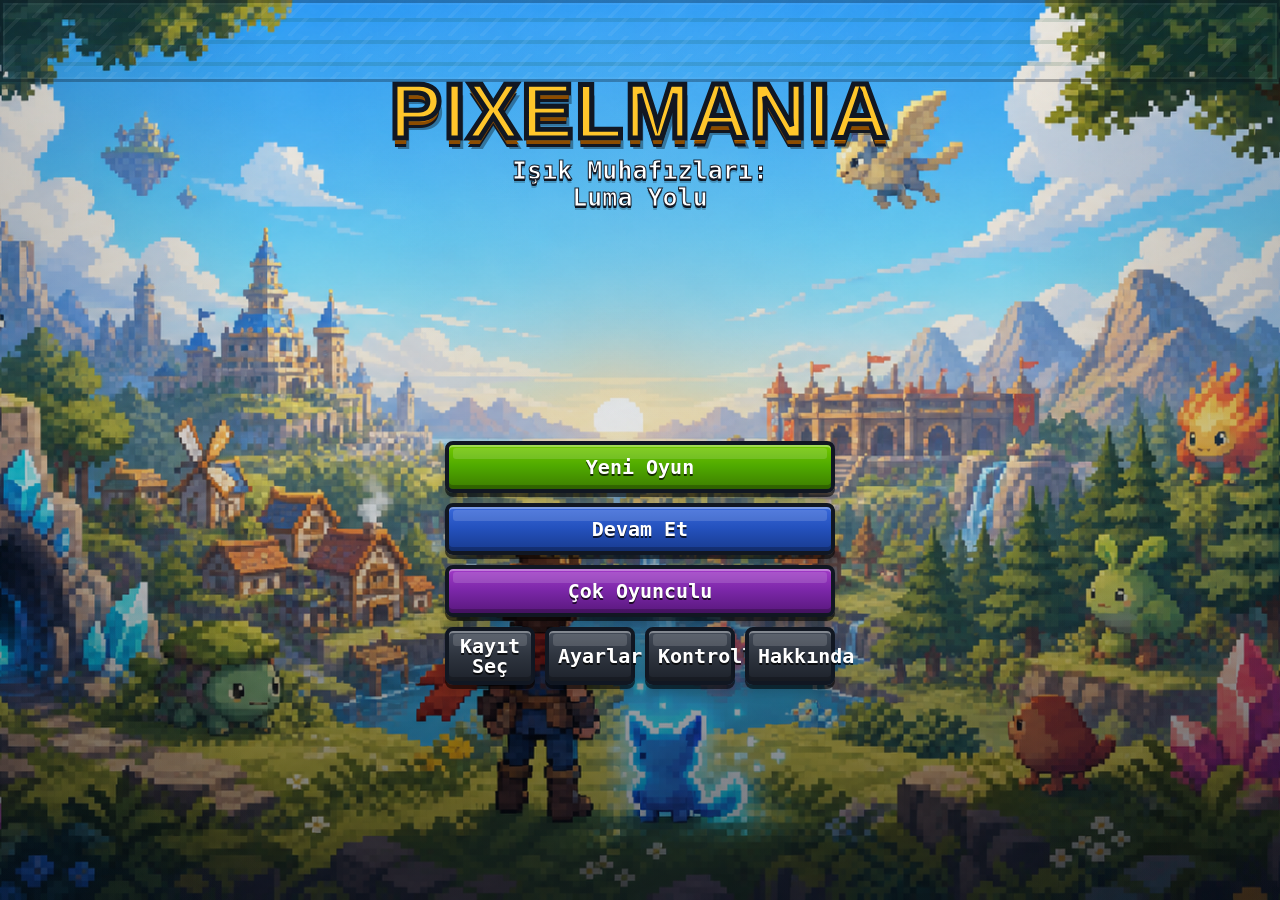
<file: index.html>
<!doctype html>
<html lang="tr">
<head>
  <meta charset="utf-8">
  <meta name="viewport" content="width=device-width, initial-scale=1, viewport-fit=cover">
  <meta name="theme-color" content="#172033">
  <meta name="google-adsense-account" content="ca-pub-5406294002533705">
  <title>Pixelmania — Işık Muhafızları: Luma Yolu</title>
  <link rel="stylesheet" href="css/style.css">
  <link rel="stylesheet" href="css/menus.css">
  <link rel="stylesheet" href="css/menu-pixelmania.css">
  <link rel="stylesheet" href="css/battle.css">
  <link rel="stylesheet" href="css/food.css?v=picnic-1">

  <script src="js/rewarded-ads.js?v=reward-1"></script>
  <script id="googleAdsScript" data-ad-client="ca-pub-5406294002533705" async onerror="window.LUMA.RewardedAds.loadFailed()"
    src="https://pagead2.googlesyndication.com/pagead/js/adsbygoogle.js?client=ca-pub-5406294002533705"
    crossorigin="anonymous"></script>
</head>
<body>
  <main id="gameShell" class="game-shell">
    <div id="screenFrame" class="screen-frame">
      <canvas id="gameCanvas" width="480" height="270" aria-label="Işık Muhafızları oyun alanı"></canvas>
      <div id="fadeLayer" class="fade-layer"></div>
      <div id="worldHud" class="world-hud hidden">
        <span id="hudMap">Işıkpınar Köyü</span>
        <span id="hudQuest">Görev yok</span>
        <span id="hudMoney">0 Luma</span>
        <span id="hudFps" class="hidden">60 FPS</span>
      </div>
      <div id="notificationStack" class="notification-stack" aria-live="polite"></div>
    </div>

    <!-- İsteğe bağlı manuel reklam alanı. Kimliği js/adsense-config.js içinde ayarlanır. -->
    <aside id="ad-game-side" class="ad-container ad-game-side hidden" aria-label="Reklam" data-ad-placement="gameSide"></aside>

    <section id="mainMenu" class="main-menu overlay-screen">
      <div class="menu-sky">
        <span class="cloud cloud-a"></span>
        <span class="cloud cloud-b"></span>
        <span class="cloud cloud-c"></span>
      </div>
      <div class="title-block">
        <p class="eyebrow">Yeni: Piknik &amp; Mutfak · 2D</p>
        <h1>Işık Muhafızları</h1>
        <p class="subtitle">Luma Yolu</p>
      </div>
      <nav class="menu-stack" aria-label="Ana menü">
        <button data-menu-action="new">Yeni Oyun</button>
        <button data-menu-action="continue">Devam Et</button>
        <button data-menu-action="slots">Kayıt Seç</button>
        <button data-menu-action="multiplayer">Çok Oyunculu</button>
        <button data-menu-action="settings">Ayarlar</button>
        <button data-menu-action="controls">Kontroller</button>
        <button data-menu-action="about">Hakkında</button>
      </nav>

      <!-- İsteğe bağlı manuel reklam alanı. Kimliği js/adsense-config.js içinde ayarlanır. -->
      <div id="ad-home-bottom" class="ad-container ad-home-bottom hidden" aria-label="Reklam" data-ad-placement="homeBottom"></div>

      <p class="menu-footer">Tamamen özgün yaratıklar, çevrimdışı oynanış, otomatik kayıt.</p>
    </section>

    <section id="dialogueBox" class="dialogue-box hidden" aria-live="polite">
      <div class="dialogue-name" id="dialogueName">Liora</div>
      <p id="dialogueText"></p>
      <div id="dialogueChoices" class="dialogue-choices"></div>
      <button id="dialogueNext" class="dialogue-next" aria-label="Devam et">▼</button>
    </section>

    <section id="starterScreen" class="starter-screen overlay-screen hidden">
      <div class="starter-card">
        <div class="starter-art-wrap">
          <canvas id="starterCanvas" width="160" height="120"></canvas>
        </div>
        <div class="starter-info">
          <p class="eyebrow">İlk yol arkadaşını seç</p>
          <h2 id="starterName">Filizik</h2>
          <p id="starterType" class="type-pill">Yaprak</p>
          <p id="starterDesc"></p>
          <div id="starterStats" class="stat-grid"></div>
          <div id="starterAbilities" class="ability-preview"></div>
        </div>
        <div class="starter-actions">
          <button data-starter-action="prev">Önceki</button>
          <button data-starter-action="select" class="primary">Seç</button>
          <button data-starter-action="next">Sonraki</button>
          <button data-starter-action="back" class="quiet">Geri</button>
        </div>
      </div>
    </section>

    <section id="battleScreen" class="battle-screen overlay-screen hidden">
      <canvas id="battleCanvas" width="480" height="170"></canvas>
      <div class="battle-bars">
        <div class="combatant enemy">
          <div><strong id="enemyName">Yaratık</strong> <span id="enemyLevel">Sv. 1</span></div>
          <div class="hp-shell"><span id="enemyHpBar"></span></div>
          <small id="enemyHpText"></small>
        </div>
        <div class="combatant player">
          <div><strong id="playerCreatureName">Yaratık</strong> <span id="playerLevel">Sv. 1</span></div>
          <div class="hp-shell"><span id="playerHpBar"></span></div>
          <small id="playerHpText"></small>
          <div class="xp-shell"><span id="playerXpBar"></span></div>
        </div>
      </div>
      <div class="battle-message" id="battleMessage">Ne yapacaksın?</div>

      <!-- İsteğe bağlı manuel reklam alanı. Kimliği js/adsense-config.js içinde ayarlanır. -->
      <div id="ad-result" class="ad-container ad-result-slot hidden" aria-label="Reklam" data-ad-placement="result"></div>

      <div class="battle-menu" id="battleMenu"></div>
    </section>

    <section id="panelScreen" class="panel-screen overlay-screen hidden">
      <div class="panel-window">
        <header>
          <h2 id="panelTitle">Menü</h2>
          <button id="panelClose" aria-label="Kapat">×</button>
        </header>
        <div id="panelContent" class="panel-content"></div>
      </div>
    </section>

    <section id="touchControls" class="touch-controls" aria-label="Dokunmatik kontroller">
      <div class="touch-stick" id="touchStick" aria-label="Hareket joystiği">
        <span class="touch-knob" id="touchKnob"></span>
      </div>
      <div class="touch-actions">
        <button data-control="run">Koş</button>
        <button data-control="action" class="touch-main">Etkileş</button>
        <button data-control="quick">Q</button>
        <button data-control="food">Mutfak</button>
        <button data-control="menu">Menü</button>
      </div>
    </section>
  </main>

  <script src="js/adsense-config.js"></script>
  <script src="data/abilities.js"></script>
  <script src="data/creatures.js"></script>
  <script src="data/items.js"></script>
  <script src="data/quests.js"></script>
  <script src="data/npcs.js"></script>
  <script src="data/maps.js"></script>
  <script src="data/aiMapPieces.js"></script>

  <script src="js/audio.js"></script>
  <script src="js/save.js"></script>
  <script src="js/abilities.js"></script>
  <script src="js/creatures.js"></script>
  <script src="js/inventory.js"></script>
  <script src="js/quests.js"></script>
  <script src="js/assetGenerator.js"></script>
  <script src="js/artPack.js"></script>
  <script src="js/aiMapPieces.js"></script>
  <script src="js/particles.js"></script>
  <script src="js/input.js"></script>
  <script src="js/camera.js"></script>
  <script src="js/collision.js"></script>
  <script src="js/roamers.js"></script>
  <script src="js/map.js"></script>
  <script src="js/player.js"></script>
  <script src="js/npc.js"></script>
  <script src="js/dialogue.js"></script>
  <script src="js/capture.js"></script>
  <script src="js/battle.js"></script>
  <script src="js/battlePresentation.js"></script>
  <script src="js/shop.js"></script>
  <script src="js/multiplayer.js"></script>
  <script src="js/economy.js"></script>
  <script src="js/daily.js"></script>
  <script src="js/progression.js"></script>
  <script src="js/advancedSystems.js"></script>
  <script src="js/food.js?v=picnic-1"></script>
  <script src="js/worldSystems.js"></script>
  <script src="js/evolution.js"></script>
  <script src="js/ui.js"></script>
  <script src="js/game.js"></script>
  <script src="js/main.js"></script>
</body>
</html>
</file>
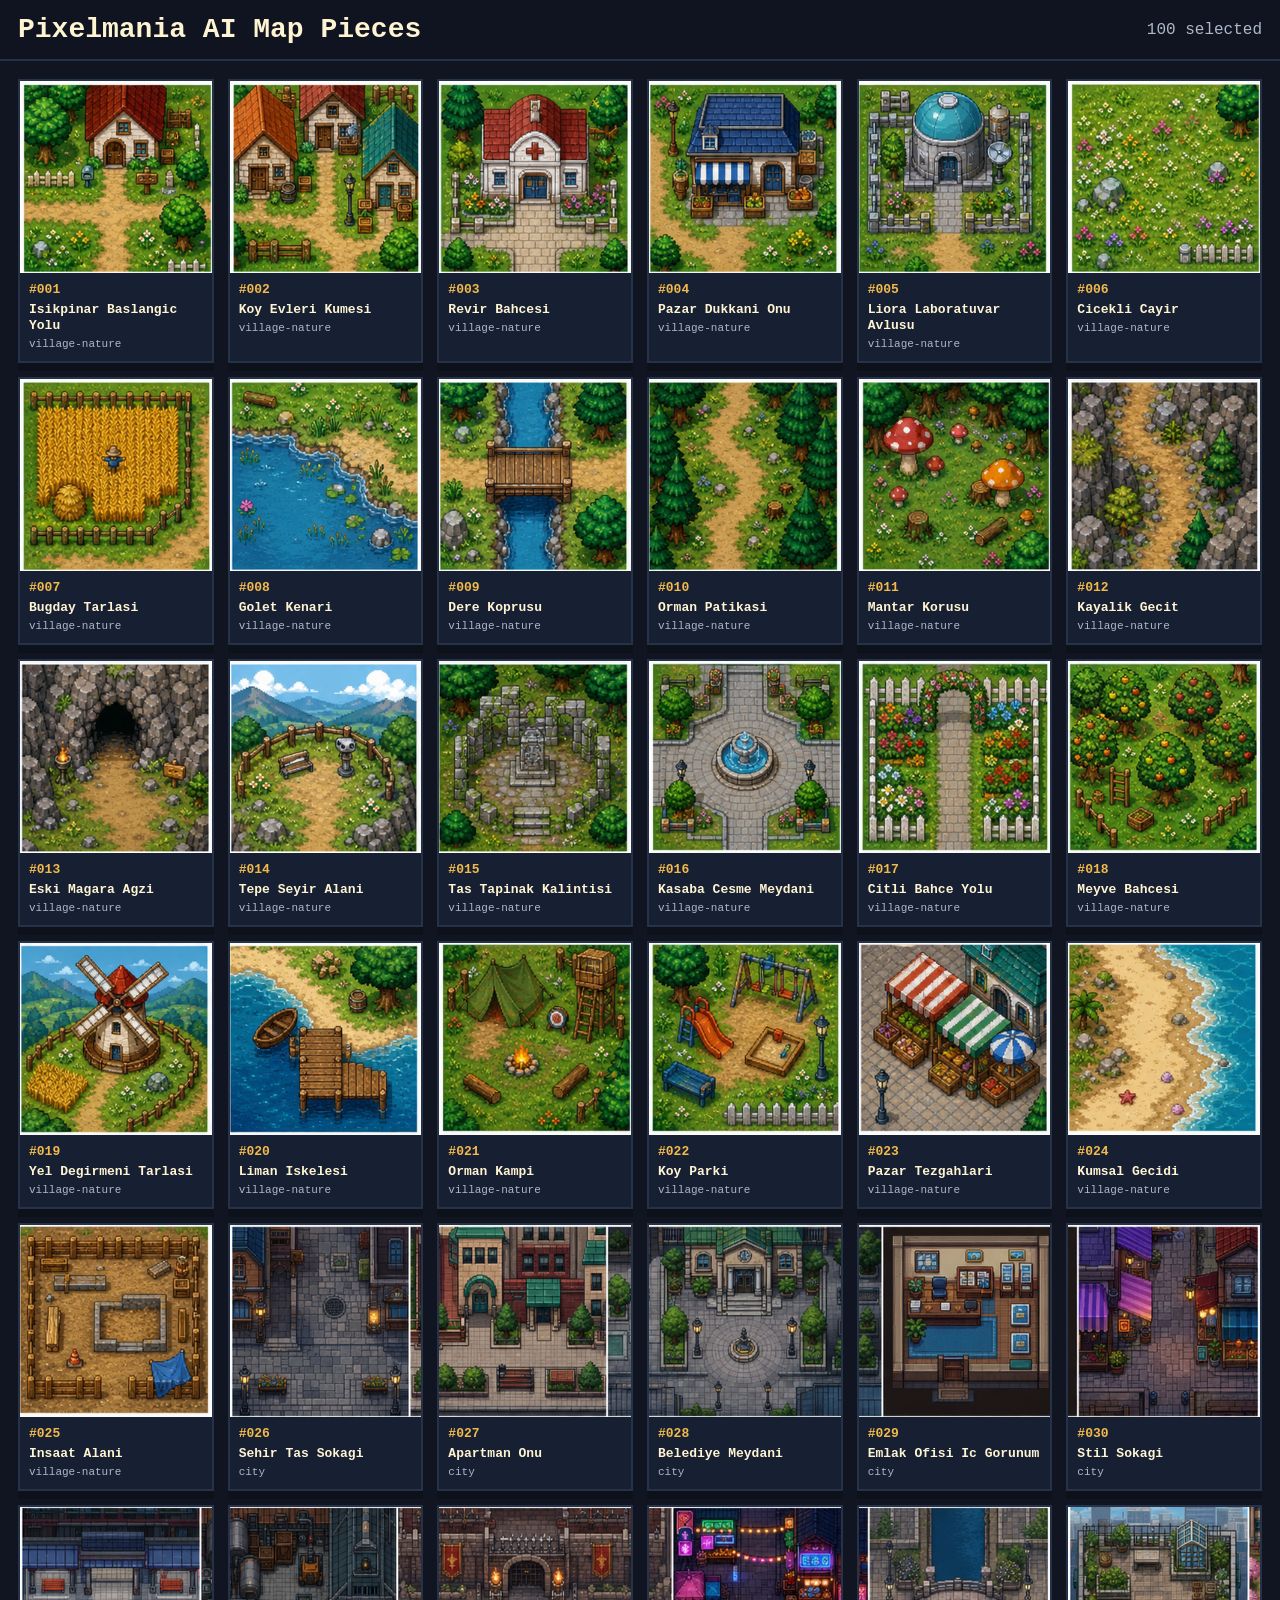
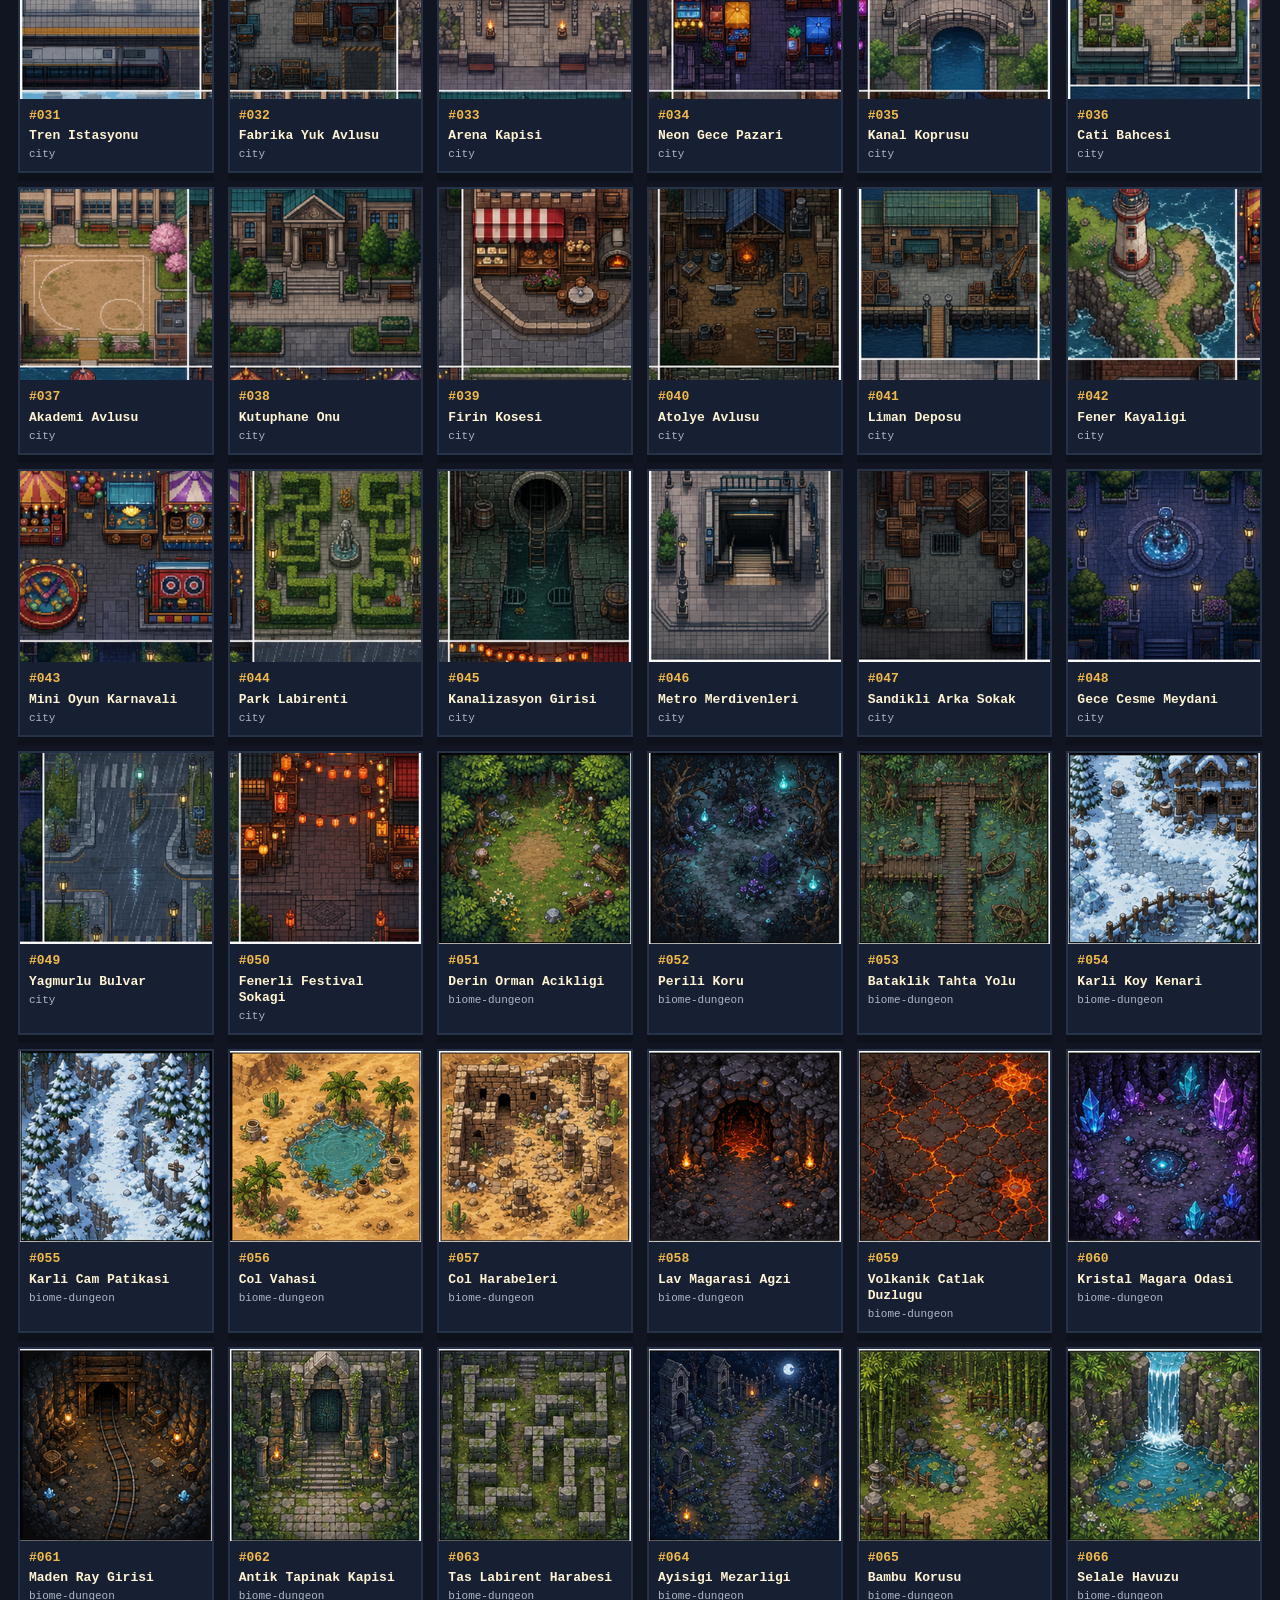
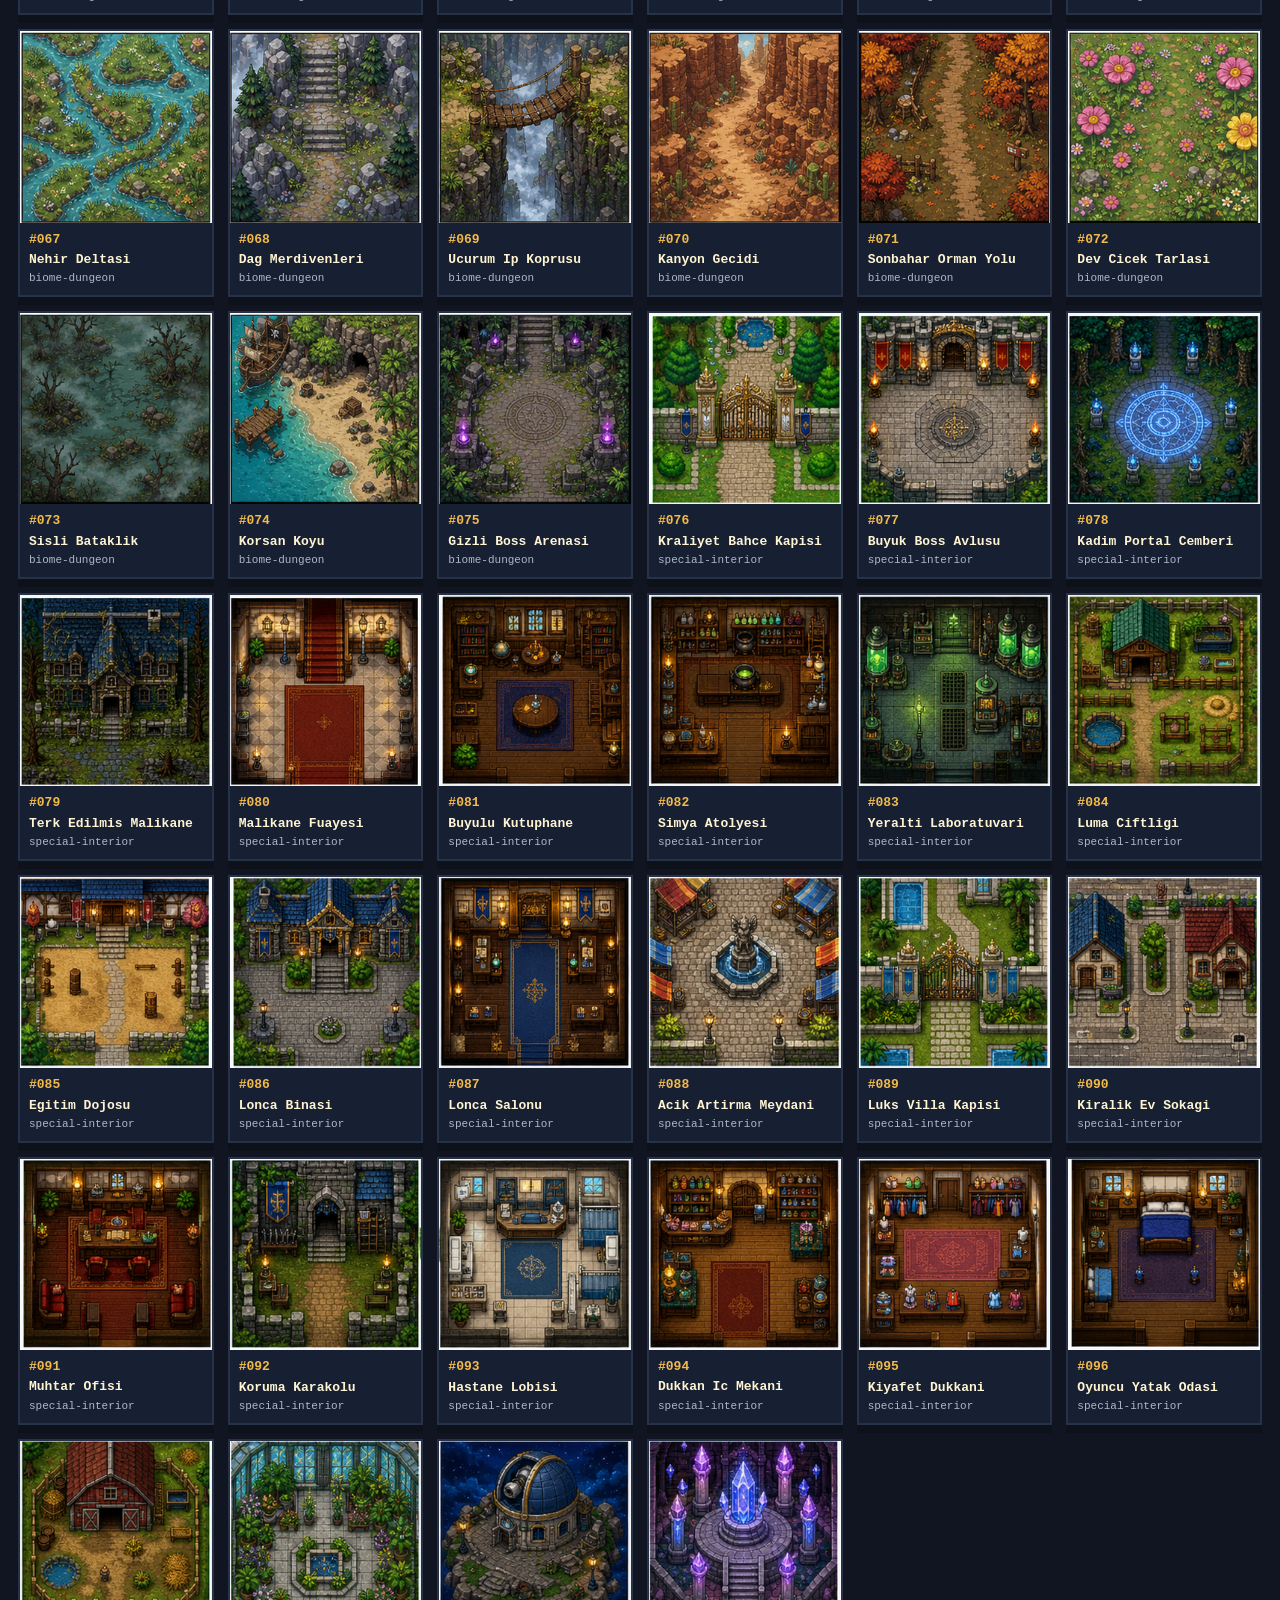
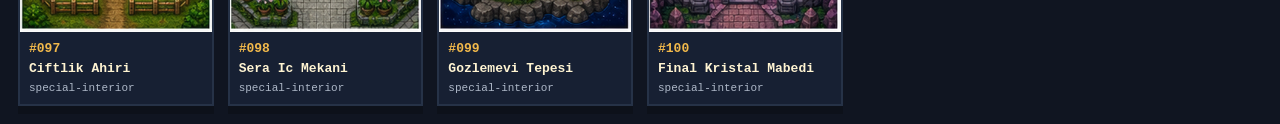
<file: concepts/map-piece-choices/index.html>
<!doctype html>
<html lang="tr">
<head>
  <meta charset="utf-8">
  <meta name="viewport" content="width=device-width, initial-scale=1">
  <title>Pixelmania Map Piece Choices</title>
  <style>
    :root {
      color-scheme: dark;
      --bg: #101521;
      --panel: #172033;
      --text: #fff4d2;
      --muted: #aeb8c8;
      --accent: #f2b94b;
    }
    * { box-sizing: border-box; }
    body {
      margin: 0;
      background: var(--bg);
      color: var(--text);
      font-family: ui-monospace, SFMono-Regular, Consolas, "Liberation Mono", monospace;
    }
    header {
      position: sticky;
      top: 0;
      z-index: 2;
      display: flex;
      align-items: center;
      justify-content: space-between;
      gap: 16px;
      padding: 14px 18px;
      background: rgba(16, 21, 33, .94);
      border-bottom: 2px solid #263247;
    }
    h1 {
      margin: 0;
      font-size: clamp(18px, 2.6vw, 28px);
      letter-spacing: 0;
    }
    .count {
      color: var(--muted);
      white-space: nowrap;
    }
    main {
      padding: 18px;
    }
    .grid {
      display: grid;
      grid-template-columns: repeat(auto-fill, minmax(170px, 1fr));
      gap: 14px;
    }
    .piece {
      margin: 0;
      background: var(--panel);
      border: 2px solid #263247;
      box-shadow: 0 8px 0 rgba(0,0,0,.2);
    }
    .piece img {
      display: block;
      width: 100%;
      image-rendering: auto;
      background: #0b1020;
    }
    .piece figcaption {
      display: grid;
      gap: 4px;
      padding: 9px;
      min-height: 70px;
      font-size: 13px;
      line-height: 1.25;
    }
    .num {
      color: var(--accent);
      font-weight: 800;
    }
    .cat {
      color: var(--muted);
      font-size: 11px;
    }
  </style>
</head>
<body>
  <header>
    <h1>Pixelmania AI Map Pieces</h1>
    <div class="count" id="count">100 selected</div>
  </header>
  <main>
    <section class="grid" id="grid" aria-label="Map piece choices"></section>
  </main>
  <script>
    fetch("manifest.json")
      .then(function (res) { return res.json(); })
      .then(function (manifest) {
        document.getElementById("count").textContent = manifest.count + " selected";
        var grid = document.getElementById("grid");
        grid.innerHTML = manifest.pieces.map(function (piece) {
          var src = piece.source.replace("concepts/map-piece-choices/", "");
          return "<figure class='piece'>" +
            "<img src='" + src + "' alt='" + piece.number + " - " + piece.title + "'>" +
            "<figcaption><span class='num'>#" + String(piece.number).padStart(3, "0") + "</span>" +
            "<strong>" + piece.title + "</strong>" +
            "<span class='cat'>" + piece.category + "</span></figcaption>" +
            "</figure>";
        }).join("");
      });
  </script>
</body>
</html>
</file>
<file: css/style.css>
:root {
  color-scheme: dark;
  --ink: #172033;
  --ink-2: #28364f;
  --cream: #fff4d2;
  --paper: #f7e7b2;
  --gold: #f2b94b;
  --leaf: #54b86b;
  --water: #4aa8d8;
  --fire: #e46d45;
  --stone: #8a8f91;
  --shadow: rgba(8, 13, 24, .56);
}

* {
  box-sizing: border-box;
  -webkit-tap-highlight-color: transparent;
}

html,
body {
  margin: 0;
  width: 100%;
  height: 100%;
  overflow: hidden;
  background: #0f1728;
  color: var(--cream);
  font-family: ui-monospace, "Cascadia Mono", "Consolas", monospace;
  letter-spacing: 0;
  touch-action: none;
}

button,
input,
select {
  font: inherit;
}

button {
  border: 0;
  color: #1c2335;
  background: var(--paper);
  box-shadow: inset 0 -3px 0 rgba(68, 43, 23, .28), 0 3px 0 rgba(0, 0, 0, .22);
  cursor: pointer;
}

button:focus-visible {
  outline: 3px solid #fff;
  outline-offset: 2px;
}

button:hover {
  filter: brightness(1.05);
}

button:active {
  transform: translateY(2px);
  box-shadow: inset 0 -1px 0 rgba(68, 43, 23, .28), 0 1px 0 rgba(0, 0, 0, .22);
}

.hidden {
  display: none !important;
}

.game-shell {
  position: fixed;
  inset: 0;
  display: grid;
  place-items: center;
  background:
    linear-gradient(180deg, #1c314c 0%, #101727 60%, #0b1020 100%);
}

.screen-frame {
  position: relative;
  width: min(100vw, calc(100vh * 16 / 9));
  height: min(100vh, calc(100vw * 9 / 16));
  background: #05070f;
  overflow: hidden;
  box-shadow: 0 0 0 4px #111827, 0 18px 60px rgba(0, 0, 0, .45);
}

#gameCanvas,
#battleCanvas,
#starterCanvas {
  image-rendering: pixelated;
  image-rendering: crisp-edges;
}

#gameCanvas {
  width: 100%;
  height: 100%;
  display: block;
  background: #76c66b;
}
.three-world-layer {
  pointer-events: none;
  position: absolute;
  inset: 0;
  z-index: 2;
  width: 100%;
  height: 100%;
  display: block;
  background: #172033;
  image-rendering: pixelated;
  image-rendering: crisp-edges;
  transition: opacity .18s steps(4);
}

.screen-frame.world-three-ready #gameCanvas {
  opacity: 0;
}

.fade-layer {
  pointer-events: none;
  position: absolute;
  inset: 0;
  background: #05070f;
  opacity: 0;
  transition: opacity .32s steps(6);
  z-index: 15;
}

.fade-layer.active {
  opacity: 1;
}

.world-hud {
  position: absolute;
  top: max(8px, env(safe-area-inset-top));
  left: 8px;
  right: 8px;
  z-index: 5;
  display: flex;
  gap: 6px;
  align-items: center;
  pointer-events: none;
}

.world-hud span {
  min-height: 22px;
  padding: 4px 8px;
  border: 2px solid #101521;
  background: rgba(255, 244, 210, .9);
  color: #172033;
  text-shadow: none;
  box-shadow: 0 2px 0 rgba(0, 0, 0, .25);
}

#hudQuest {
  flex: 1;
  overflow: hidden;
  white-space: nowrap;
  text-overflow: ellipsis;
}

.notification-stack {
  position: absolute;
  top: 38px;
  right: 8px;
  z-index: 30;
  display: flex;
  flex-direction: column;
  gap: 6px;
  align-items: flex-end;
  pointer-events: none;
}

.toast {
  max-width: min(320px, calc(100vw - 18px));
  padding: 8px 10px;
  border: 2px solid #101521;
  background: #fff4d2;
  color: #172033;
  box-shadow: 0 3px 0 rgba(0, 0, 0, .28);
  animation: toast-in .18s steps(3), toast-out .24s steps(3) 3.6s forwards;
}

@keyframes toast-in {
  from { transform: translateX(12px); opacity: 0; }
}

@keyframes toast-out {
  to { transform: translateX(12px); opacity: 0; }
}

.overlay-screen {
  position: absolute;
  inset: 0;
  z-index: 20;
}

.dialogue-box {
  position: absolute;
  left: 16px;
  right: 16px;
  bottom: 16px;
  z-index: 25;
  min-height: 76px;
  padding: 18px 16px 14px;
  border: 3px solid #101521;
  background: linear-gradient(180deg, #fff8df, #efd58d);
  color: #172033;
  box-shadow: 0 5px 0 rgba(0, 0, 0, .35);
}

.dialogue-name {
  position: absolute;
  top: -14px;
  left: 12px;
  padding: 3px 8px;
  border: 2px solid #101521;
  background: #f2b94b;
  color: #172033;
}

.dialogue-box p {
  margin: 0;
  min-height: 36px;
  line-height: 1.45;
}

.dialogue-next {
  position: absolute;
  right: 10px;
  bottom: 8px;
  width: 28px;
  height: 24px;
  animation: blink .8s steps(2) infinite;
}

.dialogue-choices {
  display: flex;
  gap: 8px;
  margin-top: 8px;
  flex-wrap: wrap;
}

.dialogue-choices button,
.touch-controls button {
  min-width: 44px;
  min-height: 44px;
}

@keyframes blink {
  50% { opacity: .3; }
}

.touch-controls {
  position: fixed;
  inset: auto 0 0 0;
  z-index: 50;
  display: none;
  justify-content: space-between;
  align-items: end;
  padding: 0 18px max(18px, env(safe-area-inset-bottom));
  pointer-events: none;
}

.touch-actions {
  display: grid;
  gap: 8px;
  pointer-events: auto;
}

.touch-stick {
  position: relative;
  width: 138px;
  height: 138px;
  border: 3px solid rgba(16, 21, 33, .82);
  border-radius: 50%;
  background:
    radial-gradient(circle at 50% 50%, rgba(255, 244, 210, .95) 0 25%, rgba(242, 185, 75, .68) 26% 48%, rgba(23, 32, 51, .42) 49% 100%);
  box-shadow: inset 0 -6px 0 rgba(0, 0, 0, .18), 0 5px 0 rgba(0, 0, 0, .28);
  pointer-events: auto;
  touch-action: none;
}

.touch-stick::before,
.touch-stick::after {
  content: "";
  position: absolute;
  background: rgba(23, 32, 51, .35);
}

.touch-stick::before {
  left: 20px;
  right: 20px;
  top: 66px;
  height: 4px;
}

.touch-stick::after {
  top: 20px;
  bottom: 20px;
  left: 66px;
  width: 4px;
}

.touch-knob {
  position: absolute;
  left: 50%;
  top: 50%;
  width: 54px;
  height: 54px;
  margin: -27px 0 0 -27px;
  border: 3px solid #101521;
  border-radius: 50%;
  background: linear-gradient(180deg, #fff7d8, #d8b875);
  box-shadow: inset 0 -4px 0 rgba(68, 43, 23, .22), 0 4px 0 rgba(0, 0, 0, .24);
  transform: translate(0, 0);
}

.touch-actions {
  grid-template-columns: repeat(2, 62px);
}

.touch-main {
  background: #f2b94b;
}

body.touch-enabled .touch-controls {
  display: flex;
}

body:not(.world-input-active) .touch-controls {
  display: none !important;
}

@media (hover: none), (pointer: coarse) {
  .touch-controls {
    display: flex;
  }

  .world-hud {
    top: 6px;
    font-size: 11px;
  }

  .dialogue-box {
    left: 8px;
    right: 8px;
    bottom: 92px;
  }
}

@media (max-width: 720px) {
  .screen-frame {
    width: 100vw;
    height: calc(100vw * 9 / 16);
    max-height: 100vh;
  }
}

/* Google AdSense için güvenli, responsive reklam alanları. */
.ad-container {
  position: relative;
  z-index: 2;
  display: flex;
  flex: 0 0 auto;
  align-items: center;
  justify-content: center;
  width: 100%;
  max-width: calc(100vw - 24px);
  overflow: hidden;
  border: 1px dashed rgba(255, 244, 210, .34);
  background: rgba(8, 13, 24, .72);
  color: rgba(255, 244, 210, .62);
  text-align: center;
}

.ad-container > ins.adsbygoogle {
  display: block;
  width: 100%;
  max-width: 100%;
  overflow: hidden;
}

.ad-placeholder {
  pointer-events: none;
  user-select: none;
  font-size: 10px;
  line-height: 1;
  letter-spacing: .08em;
  text-transform: uppercase;
  opacity: .72;
}

.ad-home-bottom {
  grid-row: 4;
  align-self: center;
  justify-self: center;
  width: min(728px, calc(100vw - 24px));
  min-height: 90px;
  height: 90px;
  margin: 18px auto 28px;
}

.ad-game-side {
  display: none;
}

.ad-result-slot {
  width: min(728px, calc(100vw - 24px));
  min-height: 90px;
  height: 90px;
  margin: 14px auto 18px;
}

.battle-modern .ad-result-slot:not(.hidden) {
  position: absolute;
  left: 50%;
  bottom: 118px;
  z-index: 18;
  transform: translateX(-50%);
}

@media (min-width: 1280px) and (min-aspect-ratio: 23/10) {
  body.world-input-active .ad-game-side {
    position: fixed;
    top: 50%;
    right: 12px;
    z-index: 8;
    display: flex;
    width: min(160px, calc((100vw - (100vh * 16 / 9)) / 2 - 24px));
    min-width: 100px;
    min-height: 100px;
    transform: translateY(-50%);
  }
}

@media (max-width: 600px) {
  .ad-home-bottom,
  .ad-result-slot {
    width: min(320px, calc(100vw - 20px));
    min-height: 50px;
    height: 50px;
  }

  .ad-home-bottom {
    margin-top: 12px;
    margin-bottom: max(24px, env(safe-area-inset-bottom));
  }

  .ad-result-slot {
    margin-top: 12px;
    margin-bottom: 18px;
  }

  .ad-game-side {
    display: none !important;
  }
}

@media (max-height: 480px) and (pointer: coarse) {
  .ad-home-bottom {
    width: min(320px, calc(100vw - 20px));
    min-height: 50px;
    height: 50px;
    margin: 8px auto max(18px, env(safe-area-inset-bottom));
  }
}
</file>
<file: css/menus.css>
.main-menu {
  display: grid;
  grid-template-rows: 1fr auto auto 1fr;
  place-items: center;
  overflow: hidden;
  background:
    linear-gradient(180deg, rgba(9, 17, 31, .18), rgba(9, 17, 31, .36)),
    url("../assets/menu-poster.png") center / cover no-repeat,
    linear-gradient(180deg, #79c8f2 0%, #f6d879 58%, #5fb95f 59%, #2f8548 100%);
  color: #172033;
}

.main-menu::before {
  content: "";
  position: absolute;
  inset: 0;
  background:
    linear-gradient(180deg, rgba(255, 244, 210, .18), transparent 30%),
    linear-gradient(0deg, rgba(5, 9, 18, .52), transparent 48%);
  pointer-events: none;
}

.main-menu::after {
  content: "";
  position: absolute;
  left: 0;
  right: 0;
  bottom: 0;
  height: 82px;
  background:
    linear-gradient(135deg, transparent 12px, rgba(255, 255, 255, .18) 12px 15px, transparent 15px) 0 0 / 32px 18px,
    linear-gradient(180deg, transparent 0 18px, rgba(20, 77, 48, .45) 18px 20px) 0 0 / 28px 22px;
  opacity: .32;
}

.menu-sky {
  position: absolute;
  inset: 0;
  pointer-events: none;
}

.cloud {
  position: absolute;
  width: 64px;
  height: 18px;
  background: #fff6d7;
  box-shadow: 14px -8px 0 #fff6d7, 34px -2px 0 #fff6d7, 46px -10px 0 #fff6d7;
  border: 2px solid rgba(23, 32, 51, .28);
  animation: drift 18s linear infinite;
  opacity: .28;
}

.cloud-a { top: 32px; left: -80px; }
.cloud-b { top: 74px; left: 120px; animation-duration: 25s; }
.cloud-c { top: 22px; left: 360px; animation-duration: 31s; }

@keyframes drift {
  from { transform: translateX(-90px); }
  to { transform: translateX(640px); }
}

.title-block {
  position: relative;
  z-index: 2;
  grid-row: 2;
  text-align: center;
  text-shadow: 0 2px 0 rgba(255, 244, 210, .8), 0 5px 0 rgba(16, 21, 33, .2);
}

.title-block h1 {
  margin: 2px 0;
  font-size: clamp(28px, 7vw, 52px);
  line-height: .92;
  color: #172033;
}

.subtitle {
  margin: 0;
  font-size: clamp(15px, 3vw, 24px);
  color: #fff4d2;
  text-shadow: 0 2px 0 #172033;
}

.eyebrow {
  margin: 0;
  color: #fff4d2;
  font-size: 12px;
  text-transform: uppercase;
  text-shadow: 0 2px 0 #172033;
}

.menu-stack {
  position: relative;
  z-index: 2;
  grid-row: 3;
  display: grid;
  gap: 7px;
  width: min(260px, calc(100vw - 32px));
}

.menu-stack button {
  min-height: 34px;
  border: 2px solid #101521;
  text-align: left;
  padding: 7px 12px 7px 32px;
  background:
    linear-gradient(90deg, #f2b94b 0 18px, transparent 18px),
    linear-gradient(180deg, rgba(255,255,255,.82), rgba(239,213,141,.94)),
    #fff4d2;
  box-shadow: 0 3px 0 rgba(0, 0, 0, .28);
}

.menu-stack button:hover {
  transform: translateX(2px);
}

.menu-footer {
  position: absolute;
  left: 12px;
  right: 12px;
  bottom: 8px;
  z-index: 2;
  margin: 0;
  text-align: center;
  font-size: 11px;
  color: #fff4d2;
  text-shadow: 0 2px 0 #172033;
}

.panel-screen {
  display: grid;
  place-items: center;
  background: rgba(5, 7, 15, .62);
}

.panel-window {
  width: min(440px, calc(100vw - 18px));
  max-height: min(250px, calc(100vh - 18px));
  display: grid;
  grid-template-rows: auto 1fr;
  border: 3px solid #101521;
  background:
    linear-gradient(135deg, rgba(255,255,255,.22) 0 12px, transparent 12px 24px) 0 0 / 24px 24px,
    #fff4d2;
  color: #172033;
  box-shadow: 0 6px 0 rgba(0, 0, 0, .42), inset 0 0 0 2px rgba(255, 255, 255, .32);
}

.panel-window header {
  display: flex;
  align-items: center;
  justify-content: space-between;
  gap: 8px;
  padding: 8px 10px;
  border-bottom: 2px solid #101521;
  background:
    linear-gradient(180deg, rgba(255,255,255,.28), transparent 42%),
    #f2b94b;
}

.panel-window h2 {
  margin: 0;
  font-size: 16px;
}

#panelClose {
  width: 32px;
  height: 28px;
}

.panel-content {
  overflow: auto;
  padding: 10px;
}

.panel-content input {
  width: 100%;
  min-height: 34px;
  margin-top: 5px;
  padding: 6px 8px;
  border: 2px solid #101521;
  background: #fff8df;
  color: #172033;
}

.panel-grid {
  display: grid;
  grid-template-columns: repeat(auto-fit, minmax(128px, 1fr));
  gap: 8px;
}

.panel-row,
.slot-card,
.team-card,
.item-row,
.quest-row {
  border: 2px solid #101521;
  background:
    linear-gradient(180deg, rgba(255,255,255,.45), rgba(255,244,210,.16)),
    #fff8df;
  color: #172033;
  padding: 8px;
  box-shadow: inset 0 -2px 0 rgba(78, 53, 35, .16), 0 2px 0 rgba(0, 0, 0, .15);
}

.progress-shell {
  width: 100%;
  height: 9px;
  margin: 6px 0 2px;
  border: 2px solid #101521;
  background: #d7c58b;
}

.progress-shell span {
  display: block;
  height: 100%;
  background: linear-gradient(90deg, #58b568, #f2b94b);
}

.resource-bank {
  display: flex;
  flex-wrap: wrap;
  align-items: center;
  gap: 6px;
}

.resource-chip,
.status-pill {
  display: inline-block;
  padding: 4px 7px;
  border: 2px solid #101521;
  background:
    linear-gradient(180deg, rgba(255,255,255,.5), rgba(255,244,210,.18)),
    var(--chip, #dbe8d2);
  color: #172033;
  box-shadow: 0 2px 0 rgba(0, 0, 0, .16);
}

.status-pill {
  margin: 6px 0 2px;
  background: #f2b94b;
}

.status-pill.done {
  background: #7ed17a;
}

.mood-pill {
  margin-right: 6px;
  background: #dbe8d2;
}

.mood-happy,
.mood-excited,
.ability-card.ready {
  background:
    linear-gradient(180deg, rgba(255,255,255,.45), rgba(84,184,107,.18)),
    #e7ffd0;
}

.mood-hungry,
.mood-tired {
  background:
    linear-gradient(180deg, rgba(255,255,255,.45), rgba(228,109,69,.18)),
    #ffe3c9;
}

.quest-row.tracked,
.chapter-card.done,
.legendary-card.done,
.home-upgrade-card.owned {
  background:
    linear-gradient(180deg, rgba(255,255,255,.45), rgba(84,184,107,.18)),
    #e7ffd0;
}

.boss-card {
  background:
    linear-gradient(180deg, rgba(255,255,255,.45), rgba(242,185,75,.22)),
    #fff4d2;
}

.chapter-card,
.ability-card,
.tournament-card,
.legendary-card,
.home-upgrade-card {
  min-height: 112px;
}

.evo-tree {
  display: flex;
  flex-wrap: wrap;
  gap: 8px;
  align-items: stretch;
  margin: 8px 0;
}

.evo-node {
  min-width: 104px;
  border: 2px solid #101521;
  background: #fff8df;
  padding: 8px;
  box-shadow: 0 2px 0 rgba(0, 0, 0, .14);
}

.evo-node.current {
  background:
    linear-gradient(180deg, rgba(255,255,255,.5), rgba(84,184,107,.22)),
    #dff2cf;
}

.evo-node small,
.mp-team-preview {
  display: block;
  margin-top: 4px;
  color: #44506a;
  font-size: 11px;
  line-height: 1.35;
}

.mp-team-preview {
  padding-top: 5px;
  border-top: 1px solid rgba(16, 21, 33, .32);
}

.farm-row .progress-shell {
  max-width: 260px;
}

.avatar-card {
  min-height: 122px;
}

.avatar-swatch {
  display: inline-block;
  width: 58px;
  height: 28px;
  margin: 6px 0;
  border: 2px solid #101521;
  background: linear-gradient(90deg, #386fd0 0 48%, #d9514e 48% 62%, #172033 62%);
}

.outfit-ranger { background: linear-gradient(90deg, #2f8548 0 48%, #f2b94b 48% 62%, #4b3326 62%); }
.outfit-courier { background: linear-gradient(90deg, #e46d45 0 48%, #4aa8d8 48% 62%, #172033 62%); }
.outfit-night { background: linear-gradient(90deg, #31324f 0 48%, #7a63d8 48% 62%, #101521 62%); }
.outfit-scholar { background: linear-gradient(90deg, #fff4d2 0 48%, #6aa9c8 48% 62%, #5c4a3d 62%); }
.outfit-ember { background: linear-gradient(90deg, #b94b31 0 48%, #f2b94b 48% 62%, #3a2730 62%); }
.outfit-aqua { background: linear-gradient(90deg, #2778b9 0 48%, #9de8e6 48% 62%, #172033 62%); }
.outfit-crystal { background: linear-gradient(90deg, #8a8f91 0 48%, #93d4e8 48% 62%, #28364f 62%); }

.panel-row button,
.slot-card button,
.team-card button,
.item-row button,
.quest-row button,
.shop-actions button,
.starter-actions button {
  min-height: 32px;
  border: 2px solid #101521;
  margin: 3px 3px 0 0;
  background:
    linear-gradient(180deg, rgba(255,255,255,.38), rgba(239,213,141,.4)),
    #fff4d2;
}

.primary {
  background:
    linear-gradient(180deg, rgba(255,255,255,.38), rgba(190,121,39,.22)),
    #f2b94b !important;
}

.quiet {
  background:
    linear-gradient(180deg, rgba(255,255,255,.38), rgba(73,132,83,.18)),
    #dbe8d2 !important;
}

.danger {
  background:
    linear-gradient(180deg, rgba(255,255,255,.26), rgba(98,24,24,.24)),
    #e46d45 !important;
  color: #fff4d2;
}

.starter-screen {
  display: grid;
  place-items: center;
  background:
    radial-gradient(circle at 50% 30%, rgba(255, 244, 210, .42), transparent 38%),
    linear-gradient(180deg, rgba(18, 43, 62, .96), rgba(17, 24, 39, .96));
}

.starter-card {
  width: min(430px, calc(100vw - 18px));
  display: grid;
  grid-template-columns: 170px 1fr;
  gap: 10px;
  padding: 10px;
  border: 3px solid #101521;
  background: #fff4d2;
  color: #172033;
  box-shadow: 0 6px 0 rgba(0, 0, 0, .4);
}

.starter-art-wrap {
  display: grid;
  place-items: center;
  border: 2px solid #101521;
  background:
    linear-gradient(180deg, #9adbea 0 50%, #66bd65 50% 100%);
}

.starter-info h2 {
  margin: 2px 0 4px;
  font-size: 23px;
}

.type-pill {
  display: inline-block;
  margin: 0 0 6px;
  padding: 4px 8px;
  border: 2px solid #101521;
  background: #dbe8d2;
}

.stat-grid {
  display: grid;
  grid-template-columns: repeat(2, minmax(0, 1fr));
  gap: 4px;
  margin: 8px 0;
  font-size: 12px;
}

.stat-grid span {
  padding: 3px 5px;
  border: 1px solid #101521;
  background: #fff8df;
}

.ability-preview {
  font-size: 12px;
  line-height: 1.4;
}

.starter-actions {
  grid-column: 1 / -1;
  display: flex;
  flex-wrap: wrap;
  justify-content: center;
  gap: 5px;
}

.settings-row {
  display: grid;
  grid-template-columns: minmax(110px, 1fr) minmax(130px, 1.4fr);
  gap: 8px;
  align-items: center;
  margin: 8px 0;
}

.choice-stack {
  display: grid;
  gap: 6px;
  margin-top: 8px;
}

.job-challenge button,
.mp-actions button {
  min-height: 34px;
}

.world-map-wrap {
  display: grid;
  grid-template-columns: minmax(220px, 1.35fr) minmax(145px, .65fr);
  gap: 10px;
}

.world-map {
  position: relative;
  min-height: 220px;
  border: 2px solid #101521;
  background:
    linear-gradient(180deg, #9adbea 0 45%, #7ecb6b 45% 100%);
  overflow: hidden;
}

.world-map::before {
  content: "";
  position: absolute;
  inset: 58% 0 0;
  background: #4aa8d8;
  opacity: .42;
}

.world-map-lines {
  position: absolute;
  inset: 0;
  width: 100%;
  height: 100%;
}

.world-map-lines line {
  stroke: rgba(23, 32, 51, .28);
  stroke-width: .9;
}

.world-map-lines line.known {
  stroke: #f2b94b;
  stroke-width: 1.4;
}

.map-node {
  position: absolute;
  width: 18px;
  height: 18px;
  min-height: 18px;
  padding: 0;
  transform: translate(-50%, -50%);
  border: 2px solid #101521;
  background: #8a8f91;
  color: #172033;
  display: grid;
  place-items: center;
  font-size: 11px;
}

.map-node.discovered { background: #fff4d2; }
.map-node.current { background: #54b86b; }
.map-node.target { box-shadow: 0 0 0 4px rgba(242, 185, 75, .62), 0 3px 0 rgba(0, 0, 0, .22); }
.map-node.quest { background: #e46d45; color: #fff4d2; }

.map-side {
  display: grid;
  gap: 8px;
  align-content: start;
}

.dex-grid {
  grid-template-columns: repeat(auto-fill, minmax(190px, 1fr));
}

.dex-card,
.badge-card {
  border: 2px solid #101521;
  background: #fff8df;
  color: #172033;
  padding: 8px;
}

.dex-card.unknown {
  filter: grayscale(.75);
  opacity: .72;
}

.dex-card.caught {
  background: #e7ffd0;
}

.creature-card-art,
.dex-art {
  display: block;
  width: 100%;
  max-width: 118px;
  height: auto;
  margin: 6px 0;
  border: 2px solid #101521;
  background: #9adbea;
  image-rendering: pixelated;
  box-shadow: inset 0 -2px 0 rgba(0, 0, 0, .18);
}

.dex-art {
  max-width: 132px;
}

.dex-lore {
  display: block;
  margin-top: 4px;
  color: #44506a;
  line-height: 1.35;
}

.dex-no {
  display: inline-block;
  min-width: 42px;
  color: #59547c;
}

.dex-dot {
  display: inline-block;
  width: 22px;
  height: 14px;
  margin: 0 5px -2px 0;
  border: 2px solid #101521;
}

.badge-medal {
  display: inline-grid;
  place-items: center;
  width: 28px;
  height: 28px;
  margin-right: 7px;
  border: 2px solid #101521;
  background: #8a8f91;
  color: #fff4d2;
}

.badge-card.owned .badge-medal {
  background: #f2b94b;
  color: #172033;
}


.ai-piece-tabs {
  display: flex;
  flex-wrap: wrap;
  gap: 8px;
}

.ai-piece-grid {
  grid-template-columns: repeat(auto-fill, minmax(150px, 1fr));
}

.ai-piece-card {
  display: grid;
  gap: 7px;
  align-content: start;
}

.ai-piece-card img {
  display: block;
  width: 100%;
  aspect-ratio: 1;
  object-fit: cover;
  border: 2px solid #101521;
  background: #172033;
  image-rendering: auto;
}

.ai-piece-card strong {
  min-height: 34px;
  line-height: 1.25;
}
@media (max-width: 520px) {
  .starter-card {
    grid-template-columns: 1fr;
    max-height: calc(100vh - 110px);
    overflow: auto;
  }

  .world-map-wrap {
    grid-template-columns: 1fr;
  }
}

/* Lumadex handheld menu shell */
.panel-screen {
  background:
    radial-gradient(circle at 22% 14%, rgba(84, 184, 107, .16), transparent 26%),
    radial-gradient(circle at 78% 82%, rgba(74, 168, 216, .14), transparent 28%),
    rgba(5, 7, 15, .72);
}

.panel-window {
  position: relative;
  width: min(760px, calc(100% - 24px));
  max-height: min(500px, calc(100% - 24px));
  padding: 14px 16px 18px;
  grid-template-rows: auto 1fr;
  gap: 10px;
  border: 5px solid #070b12;
  border-radius: 26px 26px 34px 34px;
  background:
    linear-gradient(135deg, rgba(255,255,255,.14), transparent 22%),
    linear-gradient(180deg, #c64a42 0%, #8c2731 56%, #5e1c2c 100%);
  color: #eaf7f2;
  box-shadow:
    0 10px 0 rgba(0,0,0,.42),
    inset 0 0 0 4px rgba(255,255,255,.08),
    inset 0 -10px 0 rgba(0,0,0,.18);
  overflow: hidden;
}

.panel-window::before {
  content: "LUMADEX";
  position: absolute;
  left: 24px;
  top: 12px;
  width: 98px;
  height: 25px;
  display: grid;
  place-items: center;
  border: 3px solid #070b12;
  border-radius: 14px;
  background: linear-gradient(180deg, #eaf7f2, #8fd8f0);
  color: #172033;
  font-weight: 800;
  font-size: 12px;
  letter-spacing: 0;
  box-shadow: 0 3px 0 rgba(0,0,0,.28);
  z-index: 2;
}

.panel-window::after {
  content: "";
  position: absolute;
  right: 24px;
  top: 17px;
  width: 18px;
  height: 18px;
  border: 3px solid #070b12;
  border-radius: 50%;
  background: radial-gradient(circle at 32% 28%, #fff4d2 0 18%, #54b86b 20% 62%, #1f6f55 64% 100%);
  box-shadow:
    -28px 0 0 -3px #4aa8d8,
    -28px 0 0 0 #070b12,
    -54px 0 0 -3px #f2b94b,
    -54px 0 0 0 #070b12;
  z-index: 2;
}

.panel-window header {
  min-height: 52px;
  margin: 20px 2px 0;
  padding: 10px 58px 10px 18px;
  border: 4px solid #070b12;
  border-radius: 18px;
  background:
    linear-gradient(180deg, rgba(255,255,255,.1), transparent),
    #101923;
  color: #eaf7f2;
  box-shadow: inset 0 0 0 2px rgba(255,255,255,.06), 0 4px 0 rgba(0,0,0,.25);
}

.panel-window h2 {
  color: #fff4d2;
  font-size: 20px;
  text-shadow: 0 2px 0 #05080e;
}

#panelClose {
  position: absolute;
  right: 26px;
  top: 50px;
  width: 38px;
  height: 34px;
  border: 3px solid #070b12;
  border-radius: 12px;
  background: linear-gradient(180deg, #fff4d2, #f2b94b);
  color: #172033;
  box-shadow: 0 3px 0 rgba(0,0,0,.3);
}

.panel-content {
  position: relative;
  padding: 12px;
  border: 5px solid #070b12;
  border-radius: 20px;
  background:
    linear-gradient(180deg, rgba(255,255,255,.08), rgba(255,255,255,0)),
    #d7ead7;
  color: #172033;
  box-shadow:
    inset 0 0 0 3px rgba(255,255,255,.2),
    inset 0 -5px 0 rgba(0,0,0,.1);
}

.panel-content::before {
  content: "";
  position: sticky;
  top: -12px;
  display: block;
  height: 0;
  box-shadow: 0 8px 0 rgba(16, 25, 35, .08);
}

.panel-content input {
  border-radius: 10px;
  background: #f8fbef;
}

.panel-row,
.slot-card,
.team-card,
.item-row,
.quest-row,
.dex-card,
.badge-card {
  border-radius: 12px;
  border-color: #101923;
  background:
    linear-gradient(180deg, rgba(255,255,255,.54), rgba(255,255,255,.16)),
    #f8fbef;
}

.lumadex-home {
  display: grid;
  grid-template-rows: auto auto 1fr;
  gap: 10px;
  min-height: 0;
}

.lumadex-status {
  display: grid;
  grid-template-columns: 1fr auto auto;
  gap: 8px;
  align-items: center;
  padding: 8px 10px;
  border: 3px solid #101923;
  border-radius: 14px;
  background: #101923;
  color: #eaf7f2;
  box-shadow: inset 0 0 0 1px rgba(255,255,255,.08);
}

.lumadex-status strong {
  color: #fff4d2;
}

.lumadex-status span {
  min-width: 0;
  padding: 4px 8px;
  border-radius: 10px;
  background: rgba(255,255,255,.1);
  color: #d7ead7;
  white-space: nowrap;
}

.lumadex-tabs {
  display: grid;
  grid-template-columns: repeat(4, minmax(0, 1fr));
  gap: 7px;
}

.lumadex-tab {
  min-height: 36px;
  border: 3px solid #101923;
  border-radius: 14px 14px 8px 8px;
  background: linear-gradient(180deg, #e7edf2, #9fb5bd);
  color: #172033;
  box-shadow: 0 3px 0 rgba(0,0,0,.22), inset 0 2px 0 rgba(255,255,255,.38);
}

.lumadex-tab.active {
  background: linear-gradient(180deg, #fff4d2, #f2b94b);
  transform: translateY(2px);
  box-shadow: 0 1px 0 rgba(0,0,0,.22), inset 0 2px 0 rgba(255,255,255,.38);
}

.lumadex-pages {
  min-height: 0;
  overflow: hidden;
}

.lumadex-page {
  display: none;
  grid-template-columns: repeat(auto-fill, minmax(132px, 1fr));
  gap: 9px;
  max-height: 292px;
  overflow: auto;
  padding-right: 3px;
}

.lumadex-page.active {
  display: grid;
}

.lumadex-app {
  position: relative;
  min-height: 88px;
  padding: 10px 9px 9px;
  display: grid;
  grid-template-columns: 40px minmax(0, 1fr);
  gap: 4px 9px;
  align-items: center;
  border: 3px solid #101923;
  border-radius: 16px;
  background:
    linear-gradient(180deg, rgba(255,255,255,.52), rgba(255,255,255,.12)),
    #f8fbef;
  color: #172033;
  text-align: left;
  box-shadow: 0 4px 0 rgba(0,0,0,.18), inset 0 0 0 1px rgba(255,255,255,.4);
}

.lumadex-app:hover,
.lumadex-app:focus-visible {
  filter: none;
  background:
    linear-gradient(180deg, rgba(255,255,255,.6), rgba(255,255,255,.18)),
    #fff4d2;
}

.lumadex-app.danger {
  background:
    linear-gradient(180deg, rgba(255,255,255,.36), rgba(255,255,255,.08)),
    #e46d45;
  color: #fff4d2;
}

.lumadex-app-icon {
  grid-row: 1 / span 2;
  width: 40px;
  height: 40px;
  border: 3px solid #101923;
  border-radius: 13px;
  background:
    radial-gradient(circle at 34% 30%, #fff4d2 0 14%, transparent 15%),
    linear-gradient(135deg, #4aa8d8, #54b86b);
  box-shadow: inset 0 -3px 0 rgba(0,0,0,.18);
}

.lumadex-app:nth-child(3n+1) .lumadex-app-icon { background: radial-gradient(circle at 34% 30%, #fff4d2 0 14%, transparent 15%), linear-gradient(135deg, #f2b94b, #e46d45); }
.lumadex-app:nth-child(3n+2) .lumadex-app-icon { background: radial-gradient(circle at 34% 30%, #fff4d2 0 14%, transparent 15%), linear-gradient(135deg, #4aa8d8, #59547c); }
.lumadex-app:nth-child(3n+3) .lumadex-app-icon { background: radial-gradient(circle at 34% 30%, #fff4d2 0 14%, transparent 15%), linear-gradient(135deg, #54b86b, #8ed35f); }

.lumadex-app strong {
  display: block;
  min-width: 0;
  overflow: hidden;
  text-overflow: ellipsis;
  white-space: nowrap;
  font-size: 14px;
}

.lumadex-app small {
  display: block;
  grid-column: 2;
  min-width: 0;
  overflow: hidden;
  color: #44506a;
  font-size: 10px;
  white-space: nowrap;
  text-overflow: ellipsis;
}

.dex-grid {
  grid-template-columns: repeat(auto-fill, minmax(168px, 1fr));
}

.dex-card {
  border-radius: 16px;
  box-shadow: 0 4px 0 rgba(0,0,0,.14), inset 0 0 0 1px rgba(255,255,255,.4);
}

.dex-card.caught {
  background:
    linear-gradient(180deg, rgba(255,255,255,.5), rgba(255,255,255,.1)),
    #e7ffd0;
}

.dex-art {
  border-radius: 12px;
  background:
    linear-gradient(180deg, #9adbea, #d7ead7);
}

@media (max-width: 760px), (hover: none) and (orientation: landscape) {
  .panel-window {
    width: calc(100% - 12px);
    max-height: calc(100% - 12px);
    padding: 8px 10px 10px;
    border-width: 4px;
    border-radius: 20px;
  }

  .panel-window::before {
    left: 16px;
    top: 8px;
    width: 78px;
    height: 20px;
    font-size: 9px;
  }

  .panel-window::after {
    right: 18px;
    top: 12px;
    width: 13px;
    height: 13px;
  }

  .panel-window header {
    min-height: 42px;
    margin-top: 14px;
    padding: 8px 48px 8px 12px;
    border-width: 3px;
    border-radius: 14px;
  }

  .panel-window h2 {
    font-size: 15px;
  }

  #panelClose {
    right: 17px;
    top: 35px;
    width: 32px;
    height: 29px;
    border-width: 2px;
  }

  .panel-content {
    padding: 8px;
    border-width: 4px;
    border-radius: 16px;
  }

  .lumadex-status {
    grid-template-columns: 1fr auto;
    gap: 5px;
    padding: 6px 8px;
    font-size: 10px;
  }

  .lumadex-status span:nth-child(2) {
    display: none;
  }

  .lumadex-tabs {
    gap: 5px;
  }

  .lumadex-tab {
    min-height: 30px;
    border-width: 2px;
    border-radius: 10px 10px 7px 7px;
    font-size: 11px;
  }

  .lumadex-page {
    grid-template-columns: repeat(auto-fill, minmax(104px, 1fr));
    gap: 6px;
    max-height: 206px;
  }

  .lumadex-app {
    min-height: 64px;
    grid-template-columns: 30px minmax(0, 1fr);
    gap: 3px 6px;
    padding: 7px 6px;
    border-width: 2px;
    border-radius: 12px;
  }

  .lumadex-app-icon {
    width: 30px;
    height: 30px;
    border-width: 2px;
    border-radius: 10px;
  }

  .lumadex-app strong {
    font-size: 11px;
  }

  .lumadex-app small {
    font-size: 8px;
  }
}
/* AI-generated Lumadex assets */
.panel-window {
  width: min(980px, calc(100% - 10px));
  height: min(640px, calc(100% - 10px));
  max-height: calc(100% - 10px);
  padding: clamp(58px, 7vw, 92px) clamp(74px, 9vw, 136px) clamp(52px, 7vw, 80px) clamp(78px, 10vw, 144px);
  border: 0;
  border-radius: 24px;
  background: url("../assets/ui/lumadex-device-frame.png") center / 100% 100% no-repeat;
  box-shadow: 0 14px 22px rgba(0,0,0,.45);
}

.panel-window::before,
.panel-window::after {
  content: none;
}

.panel-window header,
.panel-content {
  position: relative;
  z-index: 1;
}

.panel-window header {
  margin: 0 0 8px;
  min-height: 42px;
  padding: 8px 52px 8px 14px;
  border-width: 3px;
  border-radius: 14px;
  background: rgba(6, 16, 25, .78);
  backdrop-filter: blur(2px);
}

#panelClose {
  right: clamp(78px, 9vw, 138px);
  top: clamp(60px, 7vw, 92px);
  background: linear-gradient(180deg, #fff4d2, #f2b94b);
}

.panel-content {
  min-height: 0;
  background: rgba(213, 234, 215, .92);
  backdrop-filter: blur(2px);
}

.lumadex-app {
  min-height: 92px;
  padding: 14px 12px 12px;
  grid-template-columns: 46px minmax(0, 1fr);
  border: 0;
  border-radius: 16px;
  background:
    linear-gradient(90deg, rgba(5, 12, 22, .2), rgba(5, 12, 22, 0) 26%),
    url("../assets/ui/lumadex-app-card.png") center / 100% 100% no-repeat;
  color: #fff4d2;
  box-shadow: 0 5px 0 rgba(0,0,0,.18);
}

.lumadex-app:hover,
.lumadex-app:focus-visible {
  background:
    linear-gradient(90deg, rgba(242, 185, 75, .18), rgba(5, 12, 22, 0) 28%),
    url("../assets/ui/lumadex-app-card.png") center / 100% 100% no-repeat;
  transform: translateY(-1px);
}

.lumadex-app.danger {
  background:
    linear-gradient(90deg, rgba(228, 109, 69, .35), rgba(5, 12, 22, 0) 30%),
    url("../assets/ui/lumadex-app-card.png") center / 100% 100% no-repeat;
}

.lumadex-app-icon,
.lumadex-app:nth-child(3n+1) .lumadex-app-icon,
.lumadex-app:nth-child(3n+2) .lumadex-app-icon,
.lumadex-app:nth-child(3n+3) .lumadex-app-icon {
  width: 46px;
  height: 46px;
  border: 0;
  border-radius: 10px;
  background-image: url("../assets/ui/lumadex-app-icons.png");
  background-size: 500% 500%;
  background-repeat: no-repeat;
  box-shadow: 0 3px 0 rgba(0,0,0,.3);
}

.lumadex-app[data-pause="team"] .lumadex-app-icon { background-position: 0% 0%; }
.lumadex-app[data-pause="bag"] .lumadex-app-icon { background-position: 25% 0%; }
.lumadex-app[data-pause="dex"] .lumadex-app-icon { background-position: 50% 0%; }
.lumadex-app[data-pause="eggs"] .lumadex-app-icon { background-position: 75% 0%; }
.lumadex-app[data-pause="badges"] .lumadex-app-icon { background-position: 100% 0%; }
.lumadex-app[data-pause="market"] .lumadex-app-icon { background-position: 0% 25%; }
.lumadex-app[data-pause="jobs"] .lumadex-app-icon { background-position: 25% 25%; }
.lumadex-app[data-pause="housing"] .lumadex-app-icon { background-position: 50% 25%; }
.lumadex-app[data-pause="map"] .lumadex-app-icon { background-position: 75% 25%; }
.lumadex-app[data-pause="quests"] .lumadex-app-icon { background-position: 100% 25%; }
.lumadex-app[data-pause="story"] .lumadex-app-icon { background-position: 0% 50%; }
.lumadex-app[data-pause="daily"] .lumadex-app-icon { background-position: 25% 50%; }
.lumadex-app[data-pause="weather"] .lumadex-app-icon { background-position: 50% 50%; }
.lumadex-app[data-pause="worldAbilities"] .lumadex-app-icon { background-position: 75% 50%; }
.lumadex-app[data-pause="aiPieces"] .lumadex-app-icon { background-position: 100% 50%; }
.lumadex-app[data-pause="legendary"] .lumadex-app-icon { background-position: 0% 75%; }
.lumadex-app[data-pause="bosses"] .lumadex-app-icon { background-position: 25% 75%; }
.lumadex-app[data-pause="tournament"] .lumadex-app-icon { background-position: 50% 75%; }
.lumadex-app[data-pause="minigames"] .lumadex-app-icon { background-position: 75% 75%; }
.lumadex-app[data-pause="crafting"] .lumadex-app-icon { background-position: 100% 75%; }
.lumadex-app[data-pause="multiplayer"] .lumadex-app-icon { background-position: 0% 100%; }
.lumadex-app[data-pause="settings"] .lumadex-app-icon { background-position: 25% 100%; }
.lumadex-app[data-pause="save"] .lumadex-app-icon { background-position: 50% 100%; }
.lumadex-app[data-pause="unstuck"] .lumadex-app-icon { background-position: 75% 100%; }
.lumadex-app[data-pause="close"] .lumadex-app-icon { background-position: 100% 100%; }
.lumadex-app[data-pause="main"] .lumadex-app-icon { background-position: 100% 100%; }

.lumadex-app strong {
  color: #fff4d2;
  text-shadow: 0 2px 0 #05080e;
}

.lumadex-app small {
  color: #8fd8f0;
  text-shadow: 0 1px 0 #05080e;
}

@media (max-width: 760px), (hover: none) and (orientation: landscape) {
  .panel-window {
    width: calc(100% - 6px);
    height: calc(100% - 6px);
    padding: 42px 56px 38px 58px;
  }

  .panel-window header {
    min-height: 34px;
    margin-bottom: 5px;
    padding: 6px 38px 6px 10px;
  }

  #panelClose {
    right: 58px;
    top: 43px;
  }

  .lumadex-app {
    min-height: 68px;
    grid-template-columns: 34px minmax(0, 1fr);
    padding: 8px 8px;
  }

  .lumadex-app-icon,
  .lumadex-app:nth-child(3n+1) .lumadex-app-icon,
  .lumadex-app:nth-child(3n+2) .lumadex-app-icon,
  .lumadex-app:nth-child(3n+3) .lumadex-app-icon {
    width: 34px;
    height: 34px;
  }
}

/* Scope Lumadex AI skin to real Lumadex app panels and keep normal popups sane. */
.panel-screen[data-device="lumadex"] .lumadex-status,
.panel-screen[data-device="lumadex"] .lumadex-tab {
  border: 0;
  background:
    linear-gradient(90deg, rgba(5, 12, 22, .34), rgba(5, 12, 22, 0) 34%),
    url("../assets/ui/lumadex-app-card.png") center / 100% 100% no-repeat;
  color: #fff4d2;
  text-shadow: 0 2px 0 #05080e;
  box-shadow: none;
}

.panel-screen[data-device="lumadex"] .lumadex-tab.active {
  background:
    linear-gradient(90deg, rgba(242, 185, 75, .28), rgba(5, 12, 22, 0) 36%),
    url("../assets/ui/lumadex-app-card.png") center / 100% 100% no-repeat;
  color: #ffffff;
}

.panel-screen[data-device="lumadex"] .lumadex-status span {
  background: rgba(143, 216, 240, .14);
  color: #d7ead7;
}

.panel-screen:not([data-device="lumadex"]) {
  background: rgba(5, 7, 15, .62);
}

.panel-screen:not([data-device="lumadex"]) .panel-window {
  width: min(440px, calc(100vw - 18px));
  height: auto;
  max-height: min(250px, calc(100vh - 18px));
  padding: 0;
  gap: 0;
  border: 3px solid #101521;
  border-radius: 0;
  background:
    linear-gradient(135deg, rgba(255,255,255,.22) 0 12px, transparent 12px 24px) 0 0 / 24px 24px,
    #fff4d2;
  color: #172033;
  box-shadow: 0 6px 0 rgba(0, 0, 0, .42), inset 0 0 0 2px rgba(255, 255, 255, .32);
  overflow: hidden;
}

.panel-screen:not([data-device="lumadex"]) .panel-window::before,
.panel-screen:not([data-device="lumadex"]) .panel-window::after {
  content: none;
}

.panel-screen:not([data-device="lumadex"]) .panel-window header {
  min-height: 0;
  margin: 0;
  padding: 8px 10px;
  border: 0;
  border-bottom: 2px solid #101521;
  border-radius: 0;
  background:
    linear-gradient(180deg, rgba(255,255,255,.28), transparent 42%),
    #f2b94b;
  color: #172033;
  box-shadow: none;
}

.panel-screen:not([data-device="lumadex"]) .panel-window h2 {
  color: #172033;
  font-size: 16px;
  text-shadow: none;
}

.panel-screen:not([data-device="lumadex"]) #panelClose {
  position: static;
  width: 32px;
  height: 28px;
  border: 2px solid #101521;
  border-radius: 0;
  background: #fff8df;
  color: #172033;
  box-shadow: none;
}

.panel-screen:not([data-device="lumadex"]) .panel-content {
  position: static;
  padding: 10px;
  border: 0;
  border-radius: 0;
  background: transparent;
  color: #172033;
  box-shadow: none;
  backdrop-filter: none;
}

/* Prominent close X for every Lumadex tab. */
.lumadex-home {
  position: relative;
}

.lumadex-close-x {
  position: absolute;
  right: 8px;
  top: 7px;
  z-index: 4;
  width: 38px;
  height: 38px;
  display: grid;
  place-items: center;
  border: 3px solid #05080e;
  border-radius: 12px;
  background: linear-gradient(180deg, #fff4d2, #f2b94b 55%, #d06d32);
  color: #101923;
  font-size: 24px;
  line-height: 1;
  font-weight: 900;
  text-shadow: 0 1px 0 rgba(255,255,255,.55);
  box-shadow: 0 4px 0 rgba(0,0,0,.28), inset 0 2px 0 rgba(255,255,255,.42);
}

.lumadex-close-x:hover,
.lumadex-close-x:focus-visible {
  transform: translateY(-1px);
  filter: brightness(1.08);
}

.panel-screen[data-device="lumadex"] .lumadex-status {
  padding-right: 56px;
}

.panel-screen[data-device="lumadex"] #panelClose {
  width: 42px;
  height: 38px;
  border-radius: 13px;
  font-size: 22px;
  font-weight: 900;
}

@media (max-width: 760px), (hover: none) and (orientation: landscape) {
  .lumadex-close-x {
    right: 5px;
    top: 5px;
    width: 32px;
    height: 32px;
    border-width: 2px;
    border-radius: 10px;
    font-size: 20px;
  }

  .panel-screen[data-device="lumadex"] .lumadex-status {
    padding-right: 42px;
  }
}

/* Per-tab close X buttons; visible inside every Lumadex tab. */
.lumadex-tab-shell {
  position: relative;
  min-width: 0;
}

.lumadex-tab-shell .lumadex-tab {
  width: 100%;
  padding-right: 34px;
}

.lumadex-tab-close {
  position: absolute;
  right: 5px;
  top: 5px;
  z-index: 6;
  width: 26px;
  height: 26px;
  display: grid;
  place-items: center;
  border: 2px solid #05080e;
  border-radius: 8px;
  background: linear-gradient(180deg, #fff4d2, #f2b94b 58%, #d06d32);
  color: #101923;
  font-size: 18px;
  line-height: 1;
  font-weight: 900;
  text-shadow: 0 1px 0 rgba(255,255,255,.6);
  box-shadow: 0 2px 0 rgba(0,0,0,.26), inset 0 1px 0 rgba(255,255,255,.45);
}

.lumadex-tab-close:hover,
.lumadex-tab-close:focus-visible {
  transform: translateY(-1px);
  filter: brightness(1.1);
}

@media (max-width: 760px), (hover: none) and (orientation: landscape) {
  .lumadex-tab-shell .lumadex-tab {
    padding-right: 25px;
  }

  .lumadex-tab-close {
    right: 3px;
    top: 3px;
    width: 22px;
    height: 22px;
    border-width: 2px;
    border-radius: 7px;
    font-size: 15px;
  }
}

/* Close button lives inside every Lumadex app header. */
.panel-screen[data-device="lumadex"] .panel-window header {
  position: relative;
  padding-right: 58px;
}

.panel-screen[data-device="lumadex"] #panelClose {
  position: absolute;
  right: 8px;
  top: 50%;
  z-index: 20;
  width: 40px;
  height: 34px;
  display: grid;
  place-items: center;
  transform: translateY(-50%);
  border: 3px solid #05080e;
  border-radius: 11px;
  background: linear-gradient(180deg, #fff4d2, #f2b94b 58%, #d06d32);
  color: #101923;
  font-size: 24px;
  line-height: 1;
  font-weight: 900;
  opacity: 1;
  pointer-events: auto;
  text-shadow: 0 1px 0 rgba(255,255,255,.6);
  box-shadow: 0 3px 0 rgba(0,0,0,.32), inset 0 2px 0 rgba(255,255,255,.45);
}

.panel-screen[data-device="lumadex"] #panelClose:hover,
.panel-screen[data-device="lumadex"] #panelClose:focus-visible {
  filter: brightness(1.1);
}

@media (max-width: 760px), (hover: none) and (orientation: landscape) {
  .panel-screen[data-device="lumadex"] .panel-window header {
    padding-right: 44px;
  }

  .panel-screen[data-device="lumadex"] #panelClose {
    right: 6px;
    width: 32px;
    height: 28px;
    border-width: 2px;
    border-radius: 9px;
    font-size: 20px;
  }
}

.rewarded-ad-prompt { max-width: min(420px, 90vw); border: 3px solid #172033; background: #fff4d2; color: #172033; padding: 24px; font-family: monospace; }
.rewarded-ad-prompt::backdrop { background: rgba(7, 12, 24, .82); }
.rewarded-ad-prompt button { padding: 12px; margin-top: 12px; cursor: pointer; background: #f4bd49; color: #172033; border: 2px solid #172033; font: inherit; }
</file>
<file: css/menu-pixelmania.css>
/* Pixelmania ana menü teması — referans görseldeki düzeni canlı butonlarla uygular. */

.main-menu {
  display: block;
  overflow: hidden;
  background:
    radial-gradient(circle at 50% 15%, rgba(106, 201, 255, .16), transparent 32%),
    linear-gradient(180deg, rgba(7, 13, 27, .02) 0%, rgba(7, 13, 27, .10) 52%, rgba(7, 13, 27, .42) 100%),
    url("../assets/menu-poster.png") center / cover no-repeat,
    linear-gradient(180deg, #45aaf2 0%, #9adbea 40%, #62b75c 65%, #2e6f39 100%);
  color: #fff;
}

.main-menu::before {
  content: "";
  position: absolute;
  inset: 0;
  z-index: 0;
  pointer-events: none;
  background:
    linear-gradient(90deg, rgba(3, 8, 18, .16), transparent 22%, transparent 78%, rgba(3, 8, 18, .16)),
    linear-gradient(180deg, transparent 54%, rgba(5, 9, 18, .34) 100%);
}

.main-menu::after {
  content: "";
  position: absolute;
  inset: 0;
  z-index: 0;
  pointer-events: none;
  box-shadow: inset 0 0 0 3px rgba(4, 9, 18, .88), inset 0 0 0 5px rgba(255,255,255,.12);
}

.main-menu .menu-sky,
.main-menu .menu-footer {
  display: none;
}

.main-menu .title-block {
  position: absolute;
  left: 50%;
  top: 8.5%;
  z-index: 3;
  width: min(92%, 680px);
  transform: translateX(-50%);
  text-align: center;
  pointer-events: none;
}

.main-menu .title-block .eyebrow {
  display: none;
}

.main-menu .title-block h1 {
  margin: 0;
  color: transparent;
  font-size: 0;
  line-height: 1;
  text-shadow: none;
}

.main-menu .title-block h1::before {
  content: "PIXELMANIA";
  display: block;
  color: #ffc62b;
  font-family: Impact, Haettenschweiler, "Arial Black", sans-serif;
  font-size: clamp(38px, 9.2vw, 78px);
  font-weight: 900;
  line-height: .88;
  letter-spacing: .025em;
  -webkit-text-stroke: clamp(2px, .45vw, 5px) #111722;
  text-shadow:
    0 3px 0 #d67f00,
    0 6px 0 #8c4c00,
    0 9px 0 #111722,
    3px 11px 0 rgba(0,0,0,.34);
}

.main-menu .subtitle {
  margin: clamp(8px, 1.5vw, 12px) 0 0;
  color: transparent;
  font-size: 0;
  line-height: 1;
  text-shadow: none;
}

.main-menu .subtitle::before {
  content: "Işık Muhafızları:\A Luma Yolu";
  display: block;
  white-space: pre-line;
  color: #fff;
  font-family: ui-monospace, "Cascadia Mono", "Consolas", monospace;
  font-size: clamp(13px, 2.7vw, 25px);
  font-weight: 900;
  line-height: 1.08;
  -webkit-text-stroke: 1px rgba(12, 18, 30, .9);
  text-shadow: 0 2px 0 #101521, 0 4px 0 rgba(0,0,0,.2);
}

.main-menu .menu-stack {
  position: absolute;
  left: 50%;
  top: 49%;
  z-index: 4;
  width: min(58%, 390px);
  transform: translateX(-50%);
  display: grid;
  grid-template-columns: repeat(4, minmax(0, 1fr));
  grid-template-areas:
    "new new new new"
    "continue continue continue continue"
    "multi multi multi multi"
    "slots settings controls about";
  gap: clamp(5px, 1vw, 10px);
}

.main-menu .menu-stack button {
  position: relative;
  min-width: 0;
  min-height: clamp(34px, 5.6vw, 52px);
  margin: 0;
  padding: 5px 9px;
  border: clamp(2px, .35vw, 4px) solid #111722;
  border-radius: clamp(3px, .7vw, 8px);
  color: #fff;
  font-family: ui-monospace, "Cascadia Mono", "Consolas", monospace;
  font-size: clamp(11px, 2vw, 20px);
  font-weight: 900;
  line-height: 1;
  text-align: center;
  text-shadow: 0 2px 0 rgba(0,0,0,.72);
  box-shadow:
    inset 0 2px 0 rgba(255,255,255,.34),
    inset 0 -4px 0 rgba(0,0,0,.24),
    0 4px 0 rgba(0,0,0,.58),
    0 7px 12px rgba(0,0,0,.22);
  transition: transform .12s ease, filter .12s ease, box-shadow .12s ease;
}

.main-menu .menu-stack button::before {
  content: "";
  position: absolute;
  inset: 3px 4px auto 4px;
  height: 24%;
  border-radius: 3px;
  background: rgba(255,255,255,.14);
  pointer-events: none;
}

.main-menu .menu-stack button:hover,
.main-menu .menu-stack button:focus-visible {
  filter: brightness(1.12) saturate(1.06);
  transform: translateY(-2px) scale(1.015);
}

.main-menu .menu-stack button:active {
  transform: translateY(2px) scale(.995);
  box-shadow:
    inset 0 1px 0 rgba(255,255,255,.2),
    inset 0 -2px 0 rgba(0,0,0,.2),
    0 2px 0 rgba(0,0,0,.52);
}

.main-menu [data-menu-action="new"] {
  grid-area: new;
  background: linear-gradient(180deg, #73c900 0%, #4fa900 48%, #3d7d00 100%);
}

.main-menu [data-menu-action="continue"] {
  grid-area: continue;
  background: linear-gradient(180deg, #3969db 0%, #2451bd 48%, #183b8f 100%);
}

.main-menu [data-menu-action="multiplayer"] {
  grid-area: multi;
  background: linear-gradient(180deg, #a13bc7 0%, #7b27a8 48%, #59187d 100%);
}

.main-menu [data-menu-action="slots"],
.main-menu [data-menu-action="settings"],
.main-menu [data-menu-action="controls"],
.main-menu [data-menu-action="about"] {
  min-height: clamp(30px, 4.7vw, 43px);
  padding: 4px 5px;
  background: linear-gradient(180deg, #434b58 0%, #2d333d 52%, #1d222b 100%);
  font-size: clamp(8px, 1.45vw, 15px);
}

.main-menu [data-menu-action="slots"] { grid-area: slots; }
.main-menu [data-menu-action="settings"] { grid-area: settings; }
.main-menu [data-menu-action="controls"] { grid-area: controls; }
.main-menu [data-menu-action="about"] { grid-area: about; }

/* Yapılandırılmamış veya dolmayan reklam alanı menüyü bozmaz. */
.main-menu #ad-home-bottom.hidden {
  display: none;
}

.main-menu #ad-home-bottom:not(.hidden) {
  position: absolute;
  left: 50%;
  bottom: max(8px, env(safe-area-inset-bottom));
  z-index: 8;
  transform: translateX(-50%);
  width: min(728px, calc(100% - 20px));
  max-height: 90px;
  background: rgba(5, 9, 18, .92);
}

/* Reklam gerçekten görünürse menü butonlarını reklamdan uzaklaştır. */
.main-menu:has(#ad-home-bottom[data-ad-loaded="true"]) .menu-stack {
  top: 39%;
}

@media (max-width: 700px) {
  .main-menu .title-block {
    top: 7%;
  }

  .main-menu .menu-stack {
    top: 48%;
    width: min(72%, 390px);
  }

  .main-menu .menu-stack button {
    min-height: 38px;
  }

  .main-menu [data-menu-action="slots"],
  .main-menu [data-menu-action="settings"],
  .main-menu [data-menu-action="controls"],
  .main-menu [data-menu-action="about"] {
    min-height: 34px;
  }

  .main-menu #ad-home-bottom[data-ad-loaded="true"] {
    width: min(320px, calc(100% - 18px));
    height: 50px;
  }
}

@media (max-width: 430px) {
  .main-menu .menu-stack {
    width: min(82%, 360px);
    gap: 5px;
  }

  .main-menu .menu-stack button {
    font-size: 12px;
  }

  .main-menu [data-menu-action="slots"],
  .main-menu [data-menu-action="settings"],
  .main-menu [data-menu-action="controls"],
  .main-menu [data-menu-action="about"] {
    font-size: 9px;
  }
}

@media (max-height: 430px) and (orientation: landscape) {
  .main-menu .title-block {
    top: 5%;
  }

  .main-menu .title-block h1::before {
    font-size: clamp(34px, 8vw, 58px);
  }

  .main-menu .subtitle::before {
    font-size: clamp(11px, 2.3vw, 18px);
  }

  .main-menu .menu-stack {
    top: 47%;
    width: min(56%, 360px);
    gap: 5px;
  }

  .main-menu .menu-stack button {
    min-height: 32px;
    font-size: 12px;
  }

  .main-menu [data-menu-action="slots"],
  .main-menu [data-menu-action="settings"],
  .main-menu [data-menu-action="controls"],
  .main-menu [data-menu-action="about"] {
    min-height: 28px;
    font-size: 9px;
  }
}

@media (prefers-reduced-motion: reduce) {
  .main-menu .menu-stack button {
    transition: none;
  }
}
</file>
<file: css/battle.css>
.battle-screen {
  display: flex;
  flex-direction: column;
  background: #172033;
  color: #172033;
  overflow: hidden;
}

#battleCanvas {
  width: 100%;
  height: auto;
  min-height: 0;
  flex: 1 1 0;
  display: block;
  background: #8ed6e9;
}

.battle-bars {
  position: absolute;
  inset: 8px 8px auto 8px;
  display: grid;
  grid-template-columns: 1fr 1fr;
  gap: 12px;
  align-items: start;
  pointer-events: none;
}

.combatant {
  padding: 7px;
  border: 2px solid #101521;
  background:
    linear-gradient(180deg, rgba(255,255,255,.45), rgba(239,213,141,.24)),
    rgba(255, 244, 210, .95);
  box-shadow: 0 3px 0 rgba(0, 0, 0, .25), inset 0 -2px 0 rgba(111, 74, 38, .2);
  align-self: start;
}

.combatant.player {
  margin-top: 92px;
}

body.boss-battle .combatant.enemy {
  background:
    linear-gradient(180deg, rgba(255,255,255,.52), rgba(242,185,75,.28)),
    #fff4d2;
  box-shadow: 0 4px 0 rgba(0, 0, 0, .32), 0 0 0 3px rgba(242, 185, 75, .28);
}

.hp-shell,
.xp-shell {
  height: 9px;
  margin-top: 4px;
  border: 2px solid #101521;
  background: #343b49;
  box-shadow: inset 0 1px 0 rgba(255,255,255,.16);
}

.hp-shell span,
.xp-shell span {
  display: block;
  width: 100%;
  height: 100%;
  background: linear-gradient(90deg, #4fb45b, #85d968);
  transition: width .25s steps(8);
}

.xp-shell {
  height: 6px;
}

.xp-shell span {
  background: #4aa8d8;
}

.battle-message {
  flex: 0 0 auto;
  min-height: 42px;
  padding: 8px 10px;
  border-top: 3px solid #101521;
  background:
    linear-gradient(180deg, rgba(255,255,255,.42), rgba(239,213,141,.28)),
    #fff4d2;
  color: #172033;
  line-height: 1.35;
}

.battle-menu {
  flex: 0 0 auto;
  min-height: 58px;
  display: grid;
  grid-template-columns: repeat(4, 1fr);
  gap: 6px;
  padding: 7px;
  border-top: 2px solid #101521;
  background:
    linear-gradient(180deg, rgba(255,255,255,.06), transparent),
    #28364f;
  overflow-y: auto;
  overscroll-behavior: contain;
}

.battle-menu button {
  min-height: 42px;
  border: 2px solid #101521;
  background:
    linear-gradient(180deg, rgba(255,255,255,.42), rgba(239,213,141,.34)),
    #fff4d2;
}

body.boss-battle .battle-message {
  background:
    linear-gradient(90deg, rgba(242,185,75,.36), transparent 42%),
    linear-gradient(180deg, rgba(255,255,255,.42), rgba(239,213,141,.28)),
    #fff4d2;
}

body.battle-active .touch-controls {
  display: none !important;
}

.ability-button {
  text-align: left;
  padding: 5px;
}

.ability-button small {
  display: block;
  color: #44506a;
  font-size: 10px;
}

.damage-number {
  position: absolute;
  z-index: 40;
  color: #fff4d2;
  text-shadow: 0 2px 0 #101521;
  pointer-events: none;
  animation: damage-pop .7s steps(8) forwards;
}

.boss-intro {
  position: absolute;
  inset: 0;
  z-index: 55;
  display: grid;
  place-items: center;
  gap: 6px;
  text-align: center;
  color: #fff4d2;
  background:
    linear-gradient(180deg, rgba(16, 21, 33, .84), rgba(16, 21, 33, .36)),
    repeating-linear-gradient(90deg, rgba(242, 185, 75, .18) 0 12px, transparent 12px 24px);
  text-shadow: 0 3px 0 #101521;
  pointer-events: none;
  animation: boss-intro .95s steps(7) forwards;
}

.boss-intro span {
  font-size: 12px;
  letter-spacing: 0;
  text-transform: uppercase;
}

.boss-intro strong {
  display: block;
  max-width: min(92vw, 430px);
  font-size: clamp(22px, 6vw, 42px);
  line-height: 1;
}

@keyframes boss-intro {
  0% { opacity: 0; transform: scale(1.08); }
  18% { opacity: 1; transform: scale(1); }
  82% { opacity: 1; transform: scale(1); }
  100% { opacity: 0; transform: scale(.98); }
}

@keyframes damage-pop {
  from { transform: translateY(0); opacity: 1; }
  to { transform: translateY(-28px); opacity: 0; }
}

.battle-screen.shake {
  animation: battle-shake .18s steps(4);
}

@keyframes battle-shake {
  25% { transform: translateX(-3px); }
  50% { transform: translateX(3px); }
  75% { transform: translateX(-2px); }
}

@media (hover: none), (pointer: coarse) {
  body.battle-active .battle-bars {
    inset: 5px 5px auto 5px;
    gap: 5px;
    font-size: 11px;
  }

  body.battle-active .combatant {
    max-width: 176px;
    padding: 3px 4px;
    line-height: 1.05;
  }

  body.battle-active .combatant strong {
    font-size: 12px;
  }

  body.battle-active .combatant small {
    font-size: 10px;
  }

  body.battle-active .combatant.player {
    justify-self: end;
    margin-top: 30px;
  }

  body.battle-active .hp-shell {
    height: 7px;
    margin-top: 2px;
  }

  body.battle-active .xp-shell {
    height: 4px;
  }
}

@media (hover: none) and (orientation: landscape), (pointer: coarse) and (orientation: landscape) {
  body.battle-active .battle-message {
    min-height: 30px;
    padding: 5px 8px;
    font-size: 12px;
  }

  body.battle-active .battle-menu {
    min-height: 46px;
    grid-template-columns: repeat(4, minmax(0, 1fr));
    max-height: 30vh;
  }

  body.battle-active .battle-menu button {
    min-height: 36px;
  }
}

@media (max-width: 620px) {
  .battle-bars {
    inset: 5px 5px auto 5px;
    gap: 5px;
    font-size: 11px;
  }

  .combatant {
    padding: 4px;
    line-height: 1.15;
  }

  .combatant strong {
    font-size: 12px;
  }

  .hp-shell {
    height: 7px;
    margin-top: 2px;
  }

  .xp-shell {
    height: 4px;
  }

  .combatant small {
    font-size: 10px;
  }

  .battle-menu {
    grid-template-columns: repeat(2, 1fr);
    max-height: 44vh;
    padding-bottom: max(7px, env(safe-area-inset-bottom));
  }

  .combatant.player {
    margin-top: 36px;
  }
}

/* Modern AI battle presentation layer */
.battle-screen.battle-modern {
  position: absolute;
  inset: 0;
  display: block;
  background: #08111b;
  color: #f8f4e8;
  overflow: hidden;
}

.battle-modern #battleCanvas {
  position: absolute;
  inset: 0;
  z-index: 1;
  width: 100%;
  height: 100%;
  min-height: 0;
  object-fit: cover;
  background: #78cce8;
}

.battle-modern .battle-bars {
  position: absolute;
  z-index: 5;
  top: 16px;
  left: 118px;
  right: 118px;
  display: grid;
  grid-template-columns: minmax(230px, 360px) minmax(230px, 330px);
  gap: 16px;
  align-items: start;
  pointer-events: none;
}

.battle-modern .combatant {
  position: relative;
  min-height: 78px;
  padding: 10px 16px 10px 74px;
  border: 4px solid #090e16;
  border-radius: 12px;
  background:
    linear-gradient(180deg, rgba(255,255,255,.08), rgba(255,255,255,0)),
    rgba(16, 25, 32, .92);
  color: #f8f4e8;
  box-shadow: 0 5px 0 rgba(0,0,0,.34), inset 0 0 0 2px rgba(255,255,255,.08);
  text-shadow: 0 2px 0 #05080e;
}

.battle-modern .combatant::before {
  content: attr(data-element);
  position: absolute;
  left: 14px;
  top: 14px;
  width: 42px;
  height: 42px;
  display: grid;
  place-items: center;
  border: 3px solid #0a0f17;
  border-radius: 10px;
  background: radial-gradient(circle at 35% 30%, var(--accent, #f2b94b), rgba(16,25,32,.92) 68%);
  color: #fff4d2;
  font-size: 7px;
  line-height: 1;
  overflow: hidden;
}

.battle-modern .combatant.enemy {
  justify-self: start;
}

.battle-modern .combatant.player {
  justify-self: end;
  margin-top: 232px;
}

.battle-modern .combatant strong {
  display: inline-block;
  max-width: 190px;
  overflow: hidden;
  text-overflow: ellipsis;
  white-space: nowrap;
  color: #ffffff;
  font-size: 22px;
  line-height: 1;
  vertical-align: bottom;
}

.battle-modern .combatant span[id$="Level"] {
  float: right;
  color: #fff4d2;
  font-size: 18px;
}

.battle-modern .combatant small {
  display: block;
  color: #fff4d2;
  text-align: right;
  font-size: 14px;
}

.battle-modern .hp-shell,
.battle-modern .xp-shell {
  height: 12px;
  margin-top: 7px;
  border: 3px solid #080d15;
  border-radius: 9px;
  background: #101721;
  overflow: hidden;
  box-shadow: inset 0 2px 0 rgba(255,255,255,.1);
}

.battle-modern .hp-shell span,
.battle-modern .xp-shell span {
  height: 100%;
  border-radius: 7px;
  background: linear-gradient(90deg, #4ada51, #8ee66a);
}

.battle-modern .xp-shell {
  height: 8px;
  margin-top: 5px;
}

.battle-modern .xp-shell span {
  background: linear-gradient(90deg, #3196d6, #65c6ff);
}

.battle-turn-badge,
.battle-burger,
.party-token,
.battle-modern .battle-card,
.battle-modern .battle-command,
.battle-modern .battle-back {
  border-radius: 12px;
}

.battle-turn-badge {
  position: absolute;
  z-index: 7;
  top: 16px;
  right: 18px;
  width: 86px;
  height: 86px;
  display: grid;
  place-items: center;
  border: 3px solid #080d15;
  background: linear-gradient(180deg, #20313f, #101922);
  box-shadow: 0 5px 0 rgba(0,0,0,.34), inset 0 0 0 2px rgba(255,255,255,.08);
  color: #fff4d2;
  text-shadow: 0 2px 0 #05080e;
  pointer-events: none;
}

.battle-turn-badge span {
  align-self: end;
  font-size: 13px;
  line-height: 1;
}

.battle-turn-badge strong {
  align-self: start;
  font-size: 34px;
  line-height: 1.05;
}

.battle-burger {
  position: absolute;
  z-index: 8;
  top: 18px;
  left: 18px;
  width: 58px;
  height: 58px;
  display: grid;
  gap: 5px;
  place-content: center;
  border: 3px solid #080d15;
  background: linear-gradient(180deg, #20313f, #101922);
  box-shadow: 0 5px 0 rgba(0,0,0,.34), inset 0 0 0 2px rgba(255,255,255,.08);
}

.battle-burger span {
  width: 28px;
  height: 5px;
  border-radius: 4px;
  background: #fff4d2;
  box-shadow: 0 1px 0 #05080e;
}

.battle-party-strip {
  position: absolute;
  z-index: 6;
  top: 94px;
  left: 18px;
  display: grid;
  gap: 8px;
}

.party-token {
  width: 64px;
  height: 64px;
  padding: 0;
  border: 0;
  background: transparent;
  box-shadow: none;
}

.party-token canvas {
  display: block;
  width: 64px;
  height: 64px;
}

.party-token.active {
  filter: drop-shadow(0 0 7px #f2d54a);
}

.party-token.disabled {
  opacity: .5;
}

.battle-modern .battle-menu {
  position: absolute;
  z-index: 6;
  left: 18px;
  right: 18px;
  bottom: 60px;
  height: 144px;
  min-height: 0;
  padding: 6px;
  border: 3px solid #080d15;
  border-radius: 14px;
  background:
    linear-gradient(180deg, rgba(255,255,255,.08), rgba(255,255,255,0)),
    rgba(13, 21, 28, .94);
  box-shadow: 0 7px 0 rgba(0,0,0,.34), inset 0 0 0 2px rgba(255,255,255,.06);
  overflow: hidden;
}

.battle-modern .battle-main-grid {
  display: grid;
  grid-template-columns: minmax(0, 1fr) 212px 68px;
  gap: 8px;
  align-items: stretch;
}

.battle-move-grid {
  display: grid;
  grid-template-columns: repeat(4, minmax(0, 1fr));
  gap: 6px;
  min-width: 0;
}

.battle-modern .battle-card,
.battle-modern .battle-command,
.battle-modern .battle-back {
  min-width: 0;
  min-height: 0;
  border: 3px solid #080d15;
  color: #f8f4e8;
  background:
    linear-gradient(180deg, rgba(255,255,255,.09), rgba(255,255,255,0)),
    #17222b;
  box-shadow: 0 4px 0 rgba(0,0,0,.28), inset 0 0 0 1px rgba(255,255,255,.08);
  text-shadow: 0 2px 0 #05080e;
}

.battle-modern .move-card {
  position: relative;
  display: grid;
  grid-template-columns: 40px minmax(0, 1fr);
  grid-template-rows: auto auto auto auto;
  gap: 2px 6px;
  padding: 6px;
  text-align: left;
  border-color: var(--accent, #f2b94b);
}

.battle-modern .move-card:first-child,
.battle-modern .battle-focus-moves .move-card:hover {
  box-shadow: 0 4px 0 rgba(0,0,0,.28), 0 0 0 3px rgba(242, 185, 75, .35), inset 0 0 0 1px rgba(255,255,255,.08);
}

.battle-card-icon {
  grid-row: 1 / span 4;
  width: 40px;
  height: 40px;
  image-rendering: pixelated;
  align-self: start;
}

.battle-modern .battle-card strong {
  display: block;
  min-width: 0;
  overflow: hidden;
  text-overflow: ellipsis;
  white-space: nowrap;
  font-size: 13px;
  line-height: 1.1;
}

.element-badge {
  justify-self: start;
  padding: 2px 6px;
  border-radius: 5px;
  background: var(--accent, #f2b94b);
  color: #101721;
  font-size: 8px;
  line-height: 1.1;
  text-shadow: none;
}

.battle-modern .battle-card small,
.pp-line {
  display: flex;
  justify-content: space-between;
  gap: 6px;
  color: #dce7ee;
  font-size: 8px;
  line-height: 1.1;
}

.pp-line {
  margin-top: 2px;
  padding: 2px 5px;
  border-radius: 6px;
  background: rgba(255,255,255,.07);
}

.battle-command-grid {
  display: grid;
  grid-template-columns: repeat(2, minmax(0, 1fr));
  gap: 6px;
}

.battle-modern .battle-command {
  display: grid;
  place-items: center;
  padding: 5px 4px;
  font-size: 14px;
  line-height: 1;
}

.battle-command-icon {
  font-size: 21px;
  line-height: 1;
}

.battle-command.fight { background: linear-gradient(180deg, #db644a, #a7352f); }
.battle-command.skills { background: linear-gradient(180deg, #40bfc6, #1d788f); }
.battle-command.items { background: linear-gradient(180deg, #3ab559, #207c39); }
.battle-command.switch { background: linear-gradient(180deg, #f0bd3c, #b57922); }

.battle-dpad {
  position: relative;
  width: 68px;
  height: 68px;
  align-self: center;
  border: 4px solid #080d15;
  border-radius: 50%;
  background:
    radial-gradient(circle, #333a43 0 18%, #202730 19% 100%);
  box-shadow: inset 0 0 0 3px rgba(255,255,255,.06), 0 4px 0 rgba(0,0,0,.32);
}

.battle-dpad span,
.battle-dpad i,
.battle-dpad b,
.battle-dpad em {
  position: absolute;
  display: block;
  width: 0;
  height: 0;
  border-style: solid;
  opacity: .9;
}

.battle-dpad span { left: 24px; top: 8px; border-width: 0 8px 10px 8px; border-color: transparent transparent #d7d1c0 transparent; }
.battle-dpad b { left: 24px; bottom: 8px; border-width: 10px 8px 0 8px; border-color: #d7d1c0 transparent transparent transparent; }
.battle-dpad i { left: 8px; top: 24px; border-width: 8px 10px 8px 0; border-color: transparent #d7d1c0 transparent transparent; }
.battle-dpad em { right: 8px; top: 24px; border-width: 8px 0 8px 10px; border-color: transparent transparent transparent #d7d1c0; }
.battle-dpad::after {
  content: "";
  position: absolute;
  left: 50%;
  top: 50%;
  width: 12px;
  height: 12px;
  border-radius: 50%;
  background: #303842;
  box-shadow: inset 0 0 0 3px rgba(255,255,255,.08);
  transform: translate(-50%, -50%);
}

.battle-modern .battle-list-grid {
  display: grid;
  grid-template-columns: repeat(4, minmax(0, 1fr));
  gap: 9px;
  overflow-y: auto;
  overscroll-behavior: contain;
}

.battle-modern .item-card,
.battle-modern .team-card,
.battle-modern .battle-back-card {
  display: grid;
  grid-template-columns: 58px minmax(0, 1fr);
  align-content: center;
  gap: 5px 8px;
  padding: 6px;
  text-align: left;
}

.battle-modern .item-card .battle-card-icon,
.team-card-art {
  grid-row: 1 / span 3;
  width: 58px;
  height: 58px;
  image-rendering: pixelated;
}

.battle-modern .team-card {
  border-color: var(--accent, #f2b94b);
}

.battle-modern .battle-back-card {
  grid-template-columns: minmax(0, 1fr);
  background: linear-gradient(180deg, #384552, #202934);
}

.battle-modern .battle-message {
  position: absolute;
  z-index: 7;
  left: 18px;
  right: 18px;
  bottom: 14px;
  min-height: 40px;
  padding: 12px 16px;
  border: 3px solid #080d15;
  border-radius: 14px;
  background:
    linear-gradient(180deg, rgba(255,255,255,.08), rgba(255,255,255,0)),
    rgba(13, 21, 28, .95);
  color: #f8f4e8;
  text-shadow: 0 2px 0 #05080e;
  box-shadow: 0 5px 0 rgba(0,0,0,.34), inset 0 0 0 1px rgba(255,255,255,.08);
}

.modern-damage {
  font-size: 30px;
  color: #fff4d2;
  text-shadow: 0 3px 0 #080d15, 0 0 9px rgba(242,185,75,.45);
}

body.boss-battle .battle-modern .combatant.enemy {
  box-shadow: 0 5px 0 rgba(0,0,0,.34), 0 0 0 4px rgba(242,185,75,.28), inset 0 0 0 2px rgba(255,255,255,.1);
}

@media (max-width: 760px), (hover: none) and (orientation: landscape) {
  .battle-modern .battle-bars {
    top: 8px;
    left: 74px;
    right: 74px;
    gap: 6px;
    grid-template-columns: minmax(150px, 230px) minmax(150px, 220px);
  }

  .battle-modern .combatant {
    min-height: 54px;
    padding: 6px 8px 6px 47px;
    border-width: 3px;
    border-radius: 9px;
  }

  .battle-modern .combatant::before {
    left: 7px;
    top: 8px;
    width: 31px;
    height: 31px;
    border-width: 2px;
    font-size: 6px;
  }

  .battle-modern .combatant strong {
    max-width: 120px;
    font-size: 14px;
  }

  .battle-modern .combatant span[id$="Level"] {
    font-size: 8px;
  }

  .battle-modern .combatant small {
    font-size: 8px;
  }

  .battle-modern .hp-shell {
    height: 8px;
    margin-top: 4px;
    border-width: 2px;
  }

  .battle-modern .xp-shell {
    height: 5px;
  }

  .battle-modern .combatant.player {
    margin-top: 122px;
  }

  .battle-turn-badge {
    top: 8px;
    right: 8px;
    width: 58px;
    height: 58px;
    border-width: 3px;
  }

  .battle-turn-badge span { font-size: 8px; }
  .battle-turn-badge strong { font-size: 24px; }

  .battle-burger {
    top: 8px;
    left: 8px;
    width: 40px;
    height: 40px;
    border-width: 3px;
  }

  .battle-burger span {
    width: 23px;
    height: 4px;
  }

  .battle-party-strip {
    top: 62px;
    left: 8px;
    gap: 6px;
  }

  .party-token,
  .party-token canvas {
    width: 40px;
    height: 40px;
  }

  .battle-modern .battle-menu {
    left: 8px;
    right: 8px;
    bottom: 46px;
    height: 108px;
    padding: 5px;
    border-width: 3px;
    border-radius: 12px;
  }

  .battle-modern .battle-main-grid {
    grid-template-columns: minmax(0, 1fr) 120px;
    gap: 7px;
  }

  .battle-dpad {
    display: none;
  }

  .battle-move-grid {
    gap: 5px;
  }

  .battle-modern .move-card {
    grid-template-columns: 28px minmax(0, 1fr);
    gap: 2px 5px;
    padding: 5px;
    border-width: 2px;
    border-radius: 9px;
  }

  .battle-card-icon,
  .battle-modern .item-card .battle-card-icon,
  .team-card-art {
    width: 28px;
    height: 28px;
  }

  .battle-modern .battle-card strong {
    font-size: 10px;
  }

  .element-badge {
    padding: 1px 4px;
    font-size: 7px;
  }

  .battle-modern .battle-card small,
  .pp-line {
    font-size: 8px;
  }

  .battle-command-grid {
    gap: 5px;
  }

  .battle-modern .battle-command {
    border-width: 2px;
    border-radius: 9px;
    padding: 3px;
    font-size: 8px;
  }

  .battle-command-icon {
    font-size: 14px;
  }

  .battle-modern .battle-list-grid {
    grid-template-columns: repeat(3, minmax(0, 1fr));
    gap: 6px;
  }

  .battle-modern .item-card,
  .battle-modern .team-card,
  .battle-modern .battle-back-card {
    grid-template-columns: 38px minmax(0, 1fr);
    padding: 5px;
    border-width: 2px;
  }

  .battle-modern .battle-message {
    left: 8px;
    right: 8px;
    bottom: 6px;
    min-height: 28px;
    padding: 6px 9px;
    border-width: 3px;
    border-radius: 10px;
    font-size: 8px;
  }
}
body.battle-active .battle-modern .battle-menu {
  max-height: none;
  min-height: 0;
}

body.battle-active .battle-modern .battle-main-grid {
  display: grid;
  grid-template-columns: minmax(0, 1fr) 212px 68px;
}

body.battle-active .battle-modern .battle-list-grid {
  display: grid;
  grid-template-columns: repeat(4, minmax(0, 1fr));
}

body.battle-active .battle-modern .battle-menu button {
  min-height: 0;
}

@media (max-width: 760px), (hover: none) and (orientation: landscape) {
  body.battle-active .battle-modern .battle-main-grid {
    grid-template-columns: minmax(0, 1fr) 120px;
  }

  body.battle-active .battle-modern .battle-list-grid {
    grid-template-columns: repeat(3, minmax(0, 1fr));
  }
}
/* Compact battle hotfix: keep controls readable and symmetric. */
.battle-dpad span,
.battle-dpad i,
.battle-dpad b,
.battle-dpad em {
  width: 16px;
  height: 16px;
  border: 0;
  background: #d7d1c0;
}

.battle-dpad span {
  left: 26px;
  top: 8px;
  clip-path: polygon(50% 0, 100% 100%, 0 100%);
}

.battle-dpad b {
  left: 26px;
  bottom: 8px;
  clip-path: polygon(0 0, 100% 0, 50% 100%);
}

.battle-dpad i {
  left: 8px;
  top: 26px;
  clip-path: polygon(0 50%, 100% 0, 100% 100%);
}

.battle-dpad em {
  right: 8px;
  top: 26px;
  clip-path: polygon(0 0, 100% 50%, 0 100%);
}

@media (max-width: 760px), (hover: none) and (orientation: landscape) {
  .battle-modern .combatant span[id$="Level"] {
    font-size: 11px;
  }

  .battle-turn-badge span {
    font-size: 10px;
  }

  .battle-modern .battle-command {
    font-size: 11px;
  }

  .battle-modern .battle-message {
    font-size: 11px;
  }

  .battle-modern .move-card small {
    display: none;
  }
}
/* Three.js battle renderer layer */
.battle-modern .three-battle-layer {
  position: absolute;
  inset: 0;
  z-index: 2;
  width: 100%;
  height: 100%;
  display: block;
  image-rendering: pixelated;
}

.battle-modern.three-battle-ready #battleCanvas {
  opacity: 0;
}
</file>
<file: css/food.css>
/* Picnic update: readable cards, original pixel food art and a portrait world. */
.food-banner { padding: 18px; border: 2px solid #36684c; background: #e4edd4; color: #203b30; }
.food-banner small { font-size: 10px; letter-spacing: .08em; }
.food-banner h3 { margin: 8px 0; font-size: clamp(18px, 3vw, 26px); line-height: 1.2; }
.food-banner p, .food-note { margin: 8px 0; font-size: 12px; line-height: 1.65; }
.food-note { opacity: .8; }
.food-heading { margin: 20px 0 10px; font-size: 14px; }
.food-quest { display: flex; flex-wrap: wrap; align-items: center; gap: 8px 14px; padding: 12px; background: #f2df9e; border: 2px solid #b9a35f; margin-top: 10px; }
.food-quest span { flex: 1; font-size: 11px; }
.food-ingredients { display: grid; grid-template-columns: repeat(3, minmax(0, 1fr)); gap: 8px; }
.food-ingredients > div { display: flex; align-items: center; flex-wrap: wrap; gap: 6px; padding: 10px; border: 2px solid #bbc5a2; background: #f5f5df; }
.food-ingredients span { flex: 1; font-size: 11px; }
.food-ingredients strong { color: #36684c; }
.food-icon { flex-shrink: 0; width: 44px; height: 44px; display: block; image-rendering: pixelated; }
.food-recipes { display: grid; grid-template-columns: repeat(3, minmax(0, 1fr)); gap: 10px; }
.food-card { display: flex; flex-direction: column; align-items: start; gap: 8px; padding: 14px; background: #fff9e8; border: 2px solid #d8c896; box-shadow: 0 3px 0 #d5c49c; }
.food-card strong { font-size: 14px; }
.food-card small { font-size: 11px; line-height: 1.6; }
.food-card button { margin-top: auto; width: 100%; min-height: 44px; padding: 10px; background: #91c392; }
.food-cost { display: flex; flex-wrap: wrap; gap: 5px; margin-bottom: 4px; }
.food-cost span { font-size: 10px; padding: 4px 6px; border-radius: 3px; }
.food-cost .enough { color: #234c32; background: #d4e8c7; }
.food-cost .missing { color: #873c2d; background: #f2ddd0; }
.food-targets { display: flex; flex-wrap: wrap; gap: 8px; margin-bottom: 10px; }
.food-targets button { padding: 10px; }
.food-companion { display: flex; align-items: center; gap: 14px; padding: 12px; border: 2px solid #94af83; background: #eaf0d9; margin-bottom: 12px; }
.food-companion > div { flex: 1; min-width: 0; }
.food-companion small { display: block; margin: 5px 0; font-size: 11px; }
.food-companion .creature-card-art { flex: 0 0 96px; width: 96px; height: 66px; margin: 0; }
.food-meter { height: 8px; background: #cad4b8; overflow: hidden; }
.food-meter i { display: block; height: 100%; background: #54a369; }
.food-meter.satiety i { background: #bd9046; }
.food-meals { grid-template-columns: repeat(2, minmax(0, 1fr)); }
.panel-screen[data-context="food"] .panel-window { width: min(840px, calc(100vw - 20px)); height: min(720px, calc(100dvh - 20px)); }
.panel-screen[data-context="food"] .panel-content { overflow-y: auto; touch-action: pan-y; overscroll-behavior: contain; padding: 18px; }
.panel-screen[data-context="food"] button:disabled { opacity: .55; cursor: default; transform: none; }
.panel-screen[data-context="food"] .panel-window::before, .panel-screen[data-context="food"] .panel-window::after { content: none; }
.panel-screen[data-context="food"] .panel-window { padding: 0; border-radius: 12px; }
.panel-screen[data-context="food"] .panel-window header { margin: 0; padding: 14px 18px; }
.touch-actions { grid-template-columns: repeat(3, 62px); }
.touch-actions button { font-size: 11px; }
.touch-actions [data-control="food"] { background: #a9d59a; }
@media (orientation: portrait) and (max-width: 900px) {
  body.game-started.world-input-active .touch-controls { display: flex; }
  body.game-started .screen-frame {
    position: absolute; top: 0; left: 0; width: 100%;
    height: calc(100% - 154px - env(safe-area-inset-bottom)); max-height: none;
    box-shadow: 0 3px 0 #294737;
  }
  .game-shell { height: 100dvh; }
  .touch-controls { padding: 12px 12px max(12px, env(safe-area-inset-bottom)); height: calc(154px + env(safe-area-inset-bottom)); background: linear-gradient(180deg, #162c27, #101b22); }
  .touch-stick { width: 116px; height: 116px; }
  .touch-stick::before { top: 55px; }
  .touch-stick::after { left: 55px; }
  .touch-actions { gap: 6px; grid-template-columns: repeat(3, minmax(44px, 58px)); }
  .touch-actions button { min-height: 48px; }
  .world-hud { flex-wrap: wrap; top: max(8px, env(safe-area-inset-top)); font-size: 10px; }
  #hudMap { max-width: 68%; white-space: nowrap; overflow: hidden; text-overflow: ellipsis; }
  #hudMoney { margin-left: auto; }
  #hudQuest { flex: 1 0 100%; order: 3; }
  .notification-stack { top: 80px; }
  .dialogue-box { bottom: max(22px, env(safe-area-inset-bottom)); padding: 18px 14px 38px; font-size: 12px; }
  .dialogue-next { min-width: 44px; min-height: 36px; }
  .food-ingredients { gap: 5px; }
  .food-ingredients > div { flex-direction: column; align-items: center; text-align: center; padding: 8px 4px; }
  .food-ingredients span { flex: auto; }
  .food-recipes { grid-template-columns: 1fr; }
  .food-meals { grid-template-columns: repeat(2, minmax(0, 1fr)); }
  .food-banner { padding: 12px; }
  .food-card { padding: 10px; }
  .food-companion { gap: 8px; }
  .panel-screen[data-context="food"] .panel-content { padding: 10px; }
  .panel-screen[data-context="food"] .panel-window { height: calc(100dvh - 16px); }
}
@media (max-width: 360px) and (orientation: portrait) {
  .touch-actions { grid-template-columns: repeat(3, 48px); }
  .touch-stick { width: 108px; height: 108px; }
  .touch-stick::before { top: 51px; }
  .touch-stick::after { left: 51px; }
  .food-meals { grid-template-columns: 1fr; }
}
@media (orientation: landscape) and (max-height: 520px) {
  .touch-stick { width: 100px; height: 100px; opacity: .82; }
  .touch-stick::before { top: 47px; }
  .touch-stick::after { left: 47px; }
  .touch-controls { padding: 0 max(14px, env(safe-area-inset-right)) max(10px, env(safe-area-inset-bottom)) max(14px, env(safe-area-inset-left)); }
  .touch-actions { gap: 5px; grid-template-columns: repeat(3, 52px); }
  .touch-actions button { min-height: 38px; opacity: .9; }
  .panel-screen[data-context="food"] .panel-window { height: calc(100dvh - 12px); }
}
</file>
